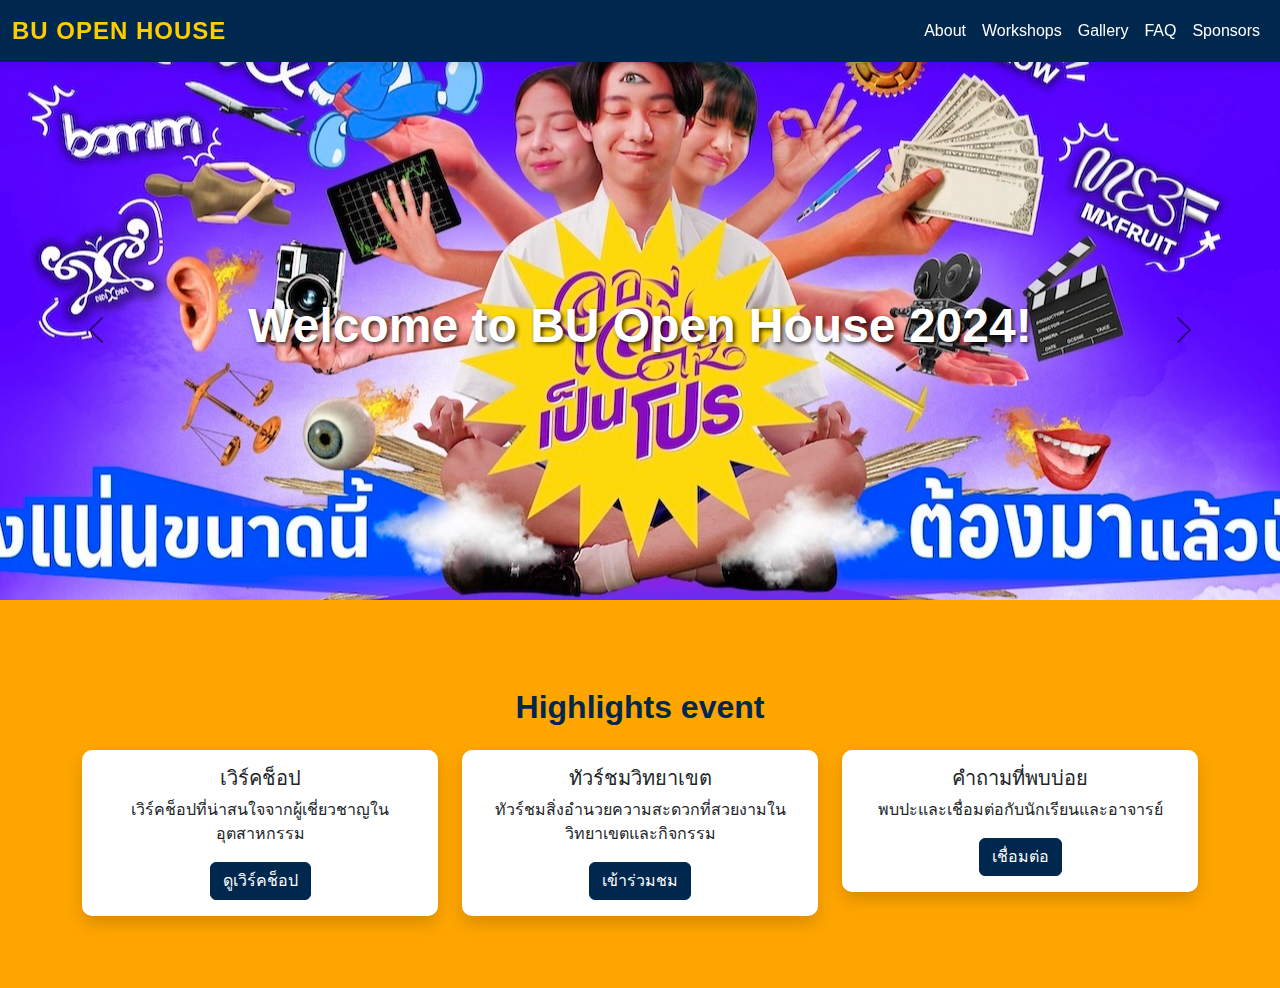
<file: Open House Bu IT/index.html>
<!DOCTYPE html>
<html lang="en">
<head>
    <meta charset="UTF-8">
    <meta name="viewport" content="width=device-width, initial-scale=1.0">
    <title>BU OPEN HOUSE 2024</title>
    <link href="https://cdn.jsdelivr.net/npm/bootstrap@5.3.0/dist/css/bootstrap.min.css" rel="stylesheet">
    <script src="https://cdn.jsdelivr.net/npm/bootstrap@5.3.0/dist/js/bootstrap.bundle.min.js"></script>
    <style>
        body {
            margin: 0;
            font-family: 'Poppins', sans-serif;
            padding-top: 60px; 
            background-color: orange;
        }

        nav.navbar {
            position: fixed;
            width: 100%;
            top: 0;
            z-index: 1000;
            background-color: #00274d; 
            box-shadow: 0 4px 8px rgba(0, 0, 0, 0.1); 
        }

        .navbar-brand {
            color: #ffcc00;
            font-weight: bold;
            font-size: 1.5rem;
            letter-spacing: 1px;
        }

        .nav-link {
            color: white !important;
            font-size: 1rem;
            font-weight: 500;
            transition: color 0.3s ease;
        }

        .nav-link:hover {
            color: #ffcc00 !important; 
        }

        .navbar-toggler-icon {
            filter: invert(100%); 
        }

        
        .hero {
            height: 60vh;
            background-position: center;
            background-size: auto;
            display: flex;
            justify-content: center;
            align-items: center;
            color: white;
            text-shadow: 2px 2px 4px rgba(0, 0, 0, 0.8);
        }

        .hero h1 {
            font-size: 3rem;
            font-weight: 700;
        }

        @media (max-width: 768px) {
            .hero {
                height: 100vh;
            }

            .hero h1 {
                font-size: 2.5rem;
            }
        }

        
        .highlights {
            margin-top: 40px;
        }

        .highlight-card {
            transition: transform 0.3s, box-shadow 0.3s;
            border: none;
            border-radius: 10px;
            overflow: hidden;
        }


        .highlight-card:hover {
            transform: translateY(-10px);
            box-shadow: 0px 4px 15px rgba(0, 0, 0, 0.2);
        }

        .highlight-card .card-body {
            text-align: center;
        }

        .highlight-card .btn-primary {
            background-color: #00274d;
            border-color: #00274d;
        }

        .highlight-card .btn-primary:hover {
            background-color: #ffcc00;
            border-color: #ffcc00;
            color: #00274d;
        }

        .container h2 {
            font-weight: 600;
            margin-bottom: 40px;
            color: #00274d;
        }

       
        #heroCarousel .carousel-control-prev-icon,
        #heroCarousel .carousel-control-next-icon {
            filter: invert(100%);
        }
    </style>
</head>
<body>

    
    <nav class="navbar navbar-expand-lg navbar-dark">
        <div class="container-fluid">
            <a class="navbar-brand" href="index.html">BU OPEN HOUSE</a>
            <button class="navbar-toggler" type="button" data-bs-toggle="collapse" data-bs-target="#navbarNav" aria-controls="navbarNav" aria-expanded="false" aria-label="Toggle navigation">
                <span class="navbar-toggler-icon"></span>
            </button>
            <div class="collapse navbar-collapse" id="navbarNav">
                <ul class="navbar-nav ms-auto">
                    <li class="nav-item">
                        <a class="nav-link" href="About the Open House.html">About</a>
                    </li>
                    <li class="nav-item">
                        <a class="nav-link" href="Workshops and Activities.html">Workshops</a>
                    </li>
                    <li class="nav-item">
                        <a class="nav-link" href="Gallery Page.html">Gallery</a>
                    </li>
                    <li class="nav-item">
                        <a class="nav-link" href="FAQ Page.html">FAQ</a>
                    </li>
                    <li class="nav-item">
                        <a class="nav-link" href="Sponsors and Partners Page.html">Sponsors</a>
                    </li>
                </ul>
            </div>
        </div>
    </nav>
    
    <div id="heroCarousel" class="carousel slide" data-bs-ride="carousel">
        <div class="carousel-inner">
            
            <div class="carousel-item active">
                <div class="hero" style="background-image: url('images/banner_3.jpg');">
                    <h1>Welcome to BU Open House 2024!</h1>
                </div>
            </div>

            
            <div class="carousel-item">
                <div class="hero" style="background-image: url('images/banner_2.jpg');">
                    <h1>Discover Your Future</h1>
                </div>
            </div>

            
            <div class="carousel-item">
                <div class="hero" style="background-image: url('images/banner_1.jpg');">
                    <h1>Experience Campus Life</h1>
                </div>
            </div>
        </div>

        
        <button class="carousel-control-prev" type="button" data-bs-target="#heroCarousel" data-bs-slide="prev">
            <span class="carousel-control-prev-icon" aria-hidden="true"></span>
            <span class="visually-hidden">Previous</span>
        </button>
        <button class="carousel-control-next" type="button" data-bs-target="#heroCarousel" data-bs-slide="next">
            <span class="carousel-control-next-icon" aria-hidden="true"></span>
            <span class="visually-hidden">Next</span>
        </button>
    </div>

        
    <div class="container highlights py-5">
        <h2 class="text-center mb-4">Highlights event</h2>
        <div class="row">
            <div class="col-md-4 mb-4">
                <div class="card highlight-card shadow">
                    <div class="card-body text-center">
                        <h5 class="card-title">เวิร์คช็อป</h5>
                        <p class="card-text">เวิร์คช็อปที่น่าสนใจจากผู้เชี่ยวชาญในอุตสาหกรรม</p>
                        <a href="Workshops and Activities.html" class="btn btn-primary">ดูเวิร์คช็อป</a>
                    </div>
                </div>
            </div>
            <div class="col-md-4 mb-4">
                <div class="card highlight-card shadow">
                    <div class="card-body text-center">
                        <h5 class="card-title">ทัวร์ชมวิทยาเขต</h5>
                        <p class="card-text">ทัวร์ชมสิ่งอำนวยความสะดวกที่สวยงามในวิทยาเขตและกิจกรรม</p>
                        <a href="Gallery Page.html" class="btn btn-primary">เข้าร่วมชม</a>
                    </div>
                </div>
            </div>
            <div class="col-md-4 mb-4">
                <div class="card highlight-card shadow">
                    <div class="card-body text-center">
                        <h5 class="card-title">คำถามที่พบบ่อย</h5>
                        <p class="card-text">พบปะและเชื่อมต่อกับนักเรียนและอาจารย์</p>
                        <a href="FAQ Page.html" class="btn btn-primary">เชื่อมต่อ</a>
                    </div>
                </div>
            </div>
        </div>
    </div>


</body>
</html>
</file>
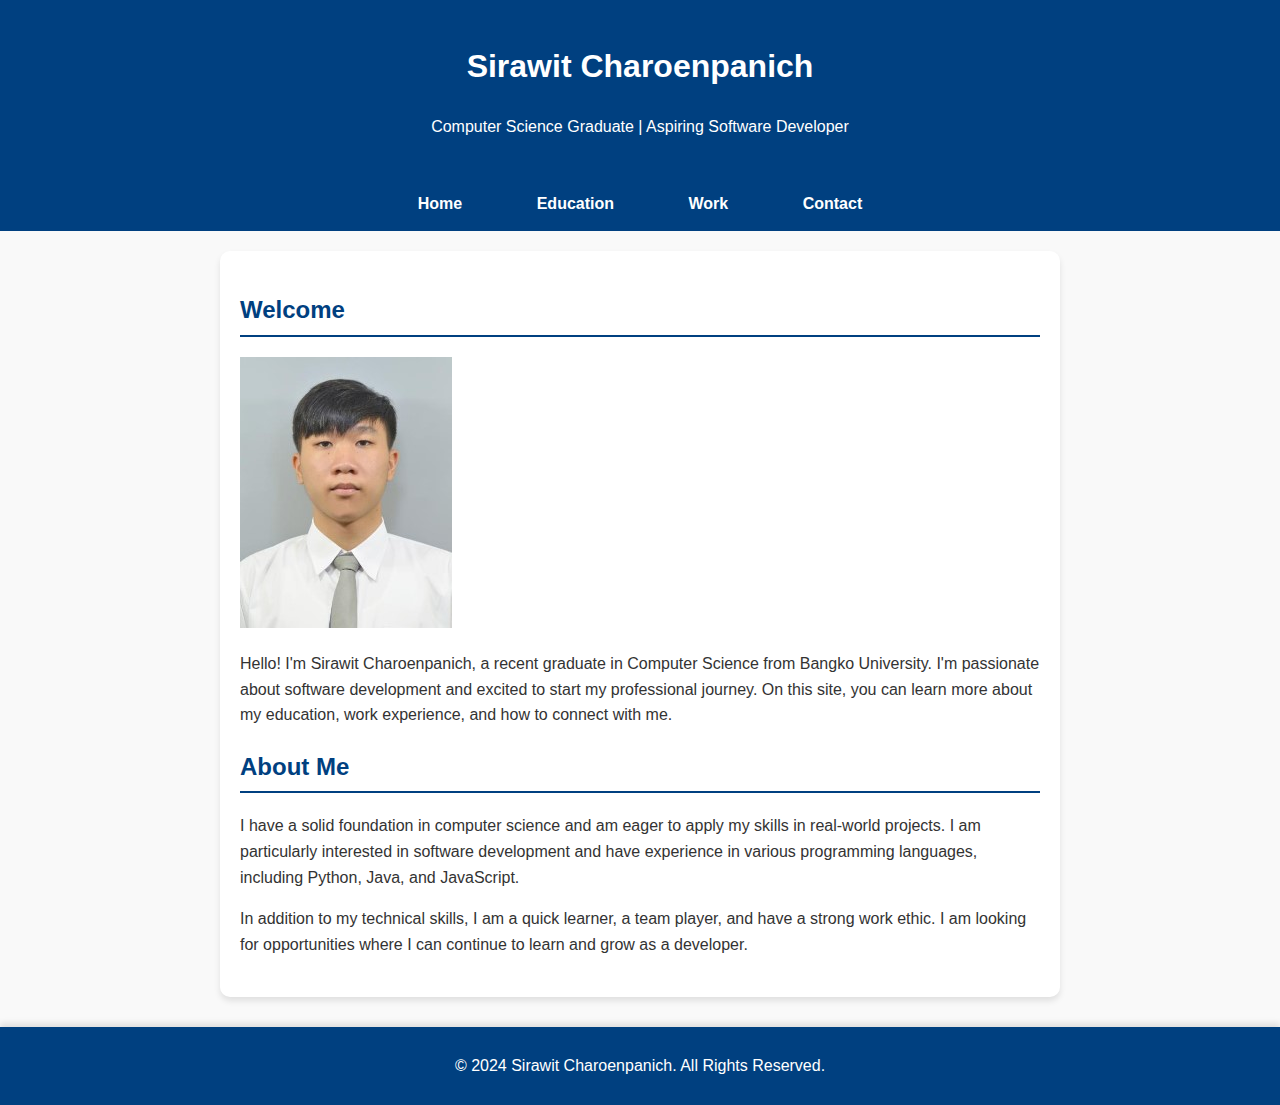
<file: Resume/index.html>
<!DOCTYPE html>
<html lang="en">
<head>
    <meta charset="UTF-8">
    <meta name="viewport" content="width=device-width, initial-scale=1.0">
    <title>Sirawit Charoenpanich - Resume</title>
    <link rel="stylesheet" href="styles.css">
</head>
<body>

    <header>
        <h1>Sirawit Charoenpanich</h1>
        <p>Computer Science Graduate | Aspiring Software Developer</p>
    </header>

    <nav>
        <ul>
            <li><a href="index.html">Home</a></li>
            <li><a href="education.html">Education</a></li>
            <li><a href="work.html">Work</a></li>
            <li><a href="contact.html">Contact</a></li>
        </ul>
    </nav>

    <main>
        <section id="introduction">
            <h2>Welcome</h2>
            <img src="images/profile.jpg" alt="Profile Picture of Sirawit Charoenpanich" class="profile-img">
            <p>Hello! I'm Sirawit Charoenpanich, a recent graduate in Computer Science from Bangko University. I'm passionate about software development and excited to start my professional journey. On this site, you can learn more about my education, work experience, and how to connect with me.</p>
        </section>

        <section id="about">
            <h2>About Me</h2>
            <p>I have a solid foundation in computer science and am eager to apply my skills in real-world projects. I am particularly interested in software development and have experience in various programming languages, including Python, Java, and JavaScript.</p>
            <p>In addition to my technical skills, I am a quick learner, a team player, and have a strong work ethic. I am looking for opportunities where I can continue to learn and grow as a developer.</p>
        </section>
    </main>

    <footer>
        <p>&copy; 2024 Sirawit Charoenpanich. All Rights Reserved.</p>
    </footer>

</body>
</html>
</file>
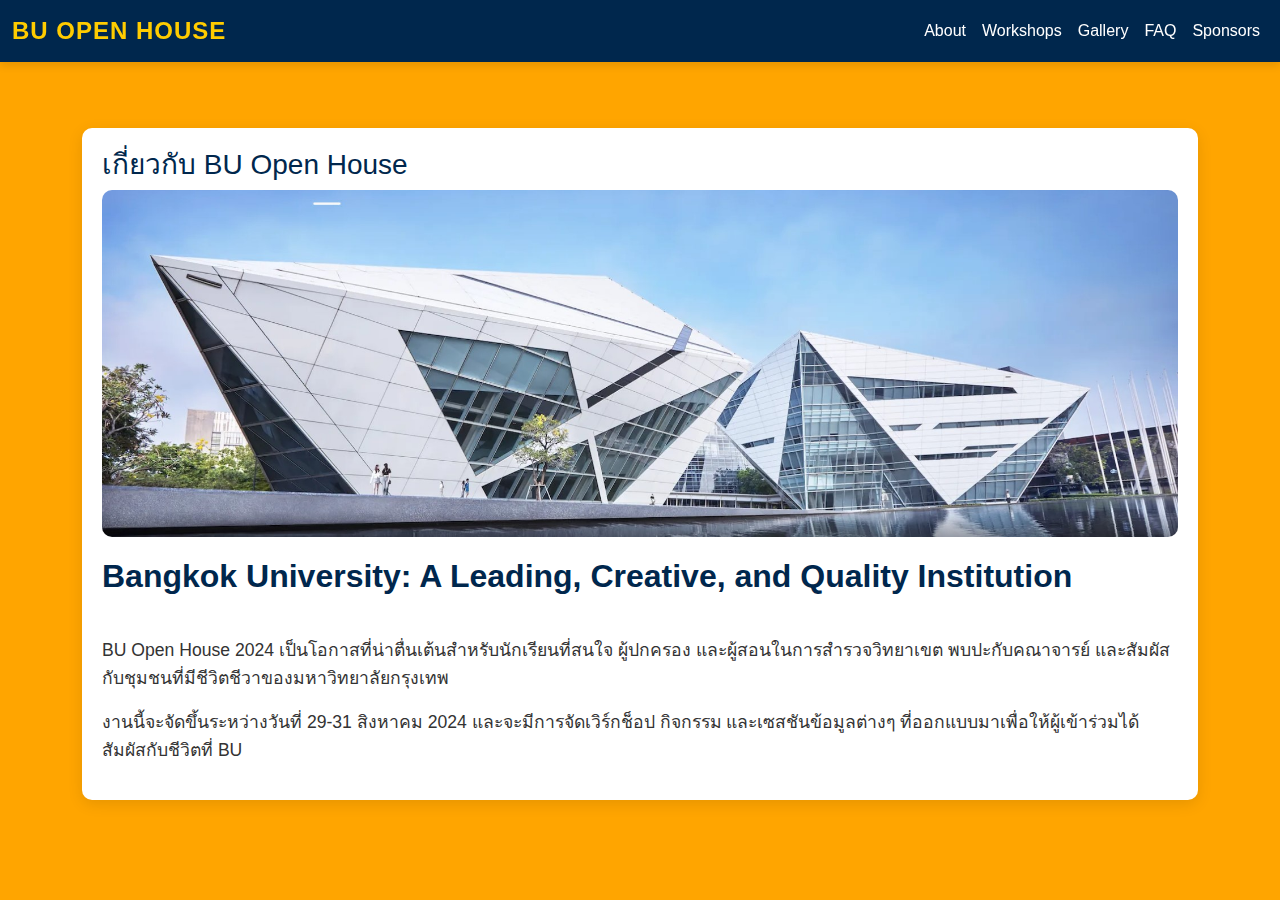
<file: Open House Bu IT/About the Open House.html>
<!DOCTYPE html>
<html lang="en">
<head>
    <meta charset="UTF-8">
    <meta name="viewport" content="width=device-width, initial-scale=1.0">
    <title>About the Open House - BU OPEN HOUSE 2024</title>
    <link href="https://cdn.jsdelivr.net/npm/bootstrap@5.3.0/dist/css/bootstrap.min.css" rel="stylesheet">
    <script src="https://cdn.jsdelivr.net/npm/bootstrap@5.3.0/dist/js/bootstrap.bundle.min.js"></script>
    <style>
        body {
            margin: 0;
            font-family: 'Poppins', sans-serif;
            padding-top: 60px; 
            background-color: orange;
        }

        nav.navbar {
            position: fixed;
            width: 100%;
            top: 0;
            z-index: 1000;
            background-color: #00274d; 
            box-shadow: 0 4px 8px rgba(0, 0, 0, 0.1); 
        }

        .navbar-brand {
            color: #ffcc00;
            font-weight: bold;
            font-size: 1.5rem;
            letter-spacing: 1px;
        }

        .nav-link {
            color: white !important;
            font-size: 1rem;
            font-weight: 500;
            transition: color 0.3s ease;
        }

        .nav-link:hover {
            color: #ffcc00 !important; 
        }

        .highlight-card {
            border: none;
            border-radius: 10px;
            overflow: hidden;
            background-color: #ffffff; 
            box-shadow: 0 4px 15px rgba(0, 0, 0, 0.1); 
            padding: 20px; 
            margin-top: 20px; 
        }

        .container h2 {
            font-weight: 600;
            margin-bottom: 40px;
            color: #00274d;
        }


        .highlight-card img {
            width: 100%;
            height: auto; 
            border-radius: 10px; 
            margin-bottom: 20px; 
        }


        .highlight-card h1 {
            font-size: 1.75rem; 
            color: #00274d;
        }

        .highlight-card p {
            font-size: 1.1rem; 
            line-height: 1.6; 
            color: #333; 
        }
    </style>
</head>
<body>
    <nav class="navbar navbar-expand-lg navbar-dark">
        <div class="container-fluid">
            <a class="navbar-brand" href="index.html">BU OPEN HOUSE</a>
            <button class="navbar-toggler" type="button" data-bs-toggle="collapse" data-bs-target="#navbarNav" aria-controls="navbarNav" aria-expanded="false" aria-label="Toggle navigation">
                <span class="navbar-toggler-icon"></span>
            </button>
            <div class="collapse navbar-collapse" id="navbarNav">
                <ul class="navbar-nav ms-auto">
                    <li class="nav-item">
                        <a class="nav-link" href="About the Open House.html">About</a>
                    </li>
                    <li class="nav-item">
                        <a class="nav-link" href="Workshops and Activities.html">Workshops</a>
                    </li>
                    <li class="nav-item">
                        <a class="nav-link" href="Gallery Page.html">Gallery</a>
                    </li>
                    <li class="nav-item">
                        <a class="nav-link" href="FAQ Page.html">FAQ</a>
                    </li>
                    <li class="nav-item">
                        <a class="nav-link" href="Sponsors and Partners Page.html">Sponsors</a>
                    </li>
                </ul>
            </div>
        </div>
    </nav>

    <div class="container py-5">
        <div class="highlight-card">
            <h1>เกี่ยวกับ BU Open House</h1>
            <img src="images/banner_1.jpg" alt="BU Open House Image"> 
            <h2>Bangkok University: A Leading, Creative, and Quality Institution</h2>
            <p>BU Open House 2024 เป็นโอกาสที่น่าตื่นเต้นสำหรับนักเรียนที่สนใจ ผู้ปกครอง และผู้สอนในการสำรวจวิทยาเขต พบปะกับคณาจารย์ และสัมผัสกับชุมชนที่มีชีวิตชีวาของมหาวิทยาลัยกรุงเทพ</p>
            <p>งานนี้จะจัดขึ้นระหว่างวันที่ 29-31 สิงหาคม 2024 และจะมีการจัดเวิร์กช็อป กิจกรรม และเซสชันข้อมูลต่างๆ ที่ออกแบบมาเพื่อให้ผู้เข้าร่วมได้สัมผัสกับชีวิตที่ BU</p>
        </div>
    </div>
</body>
</html>
</file>
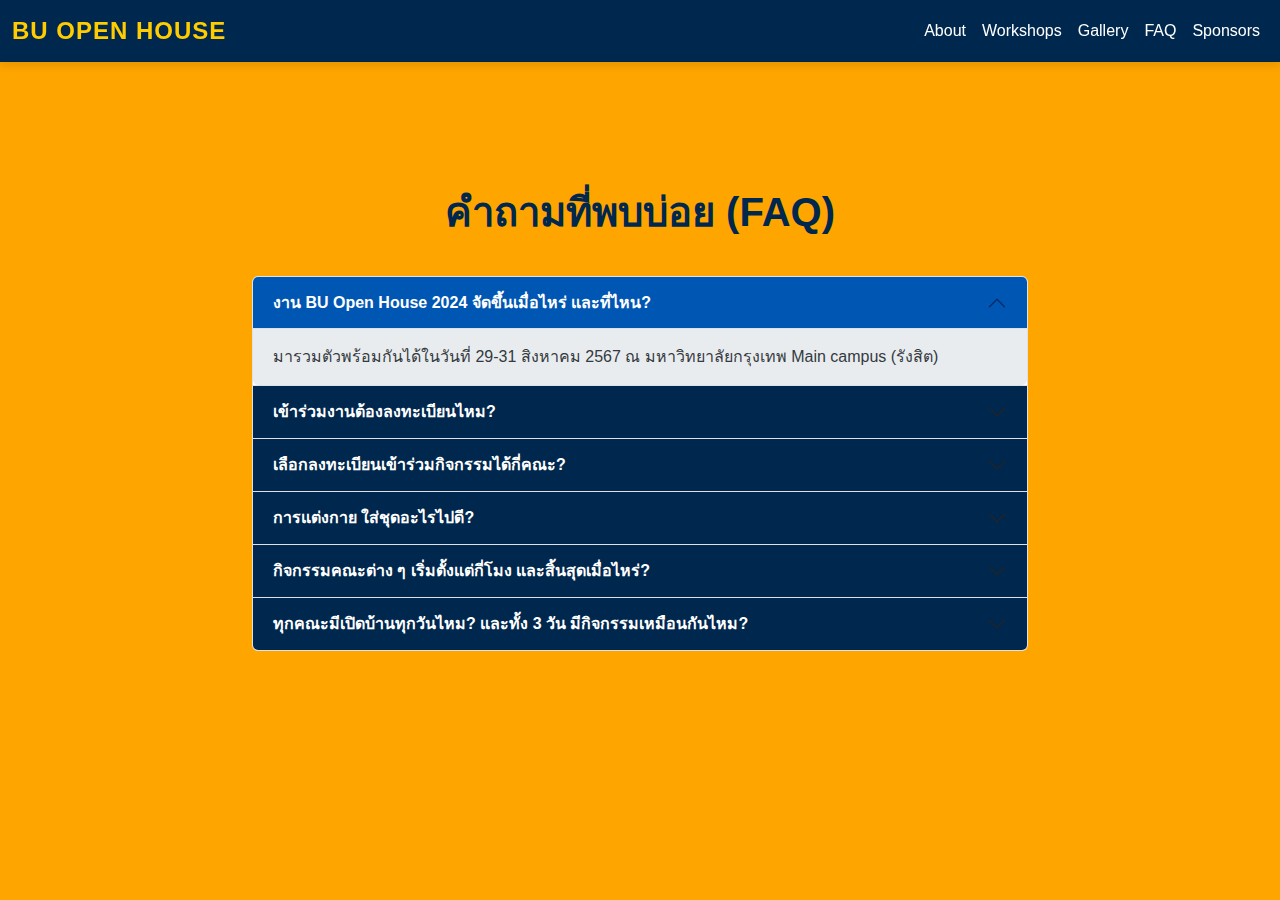
<file: Open House Bu IT/FAQ Page.html>
<!DOCTYPE html>
<html lang="en">
<head>
    <meta charset="UTF-8">
    <meta name="viewport" content="width=device-width, initial-scale=1.0">
    <title>FAQ - BU OPEN HOUSE 2024</title>
    <link href="https://cdn.jsdelivr.net/npm/bootstrap@5.3.0/dist/css/bootstrap.min.css" rel="stylesheet">
    <script src="https://cdn.jsdelivr.net/npm/bootstrap@5.3.0/dist/js/bootstrap.bundle.min.js"></script>
    <style>
        body {
            margin: 0;
            font-family: 'Poppins', sans-serif;
            padding-top: 60px; 
            background-color: orange; 
        }

 
        nav.navbar {
            position: fixed;
            width: 100%;
            top: 0;
            z-index: 1000;
            background-color: #00274d; 
            box-shadow: 0 4px 8px rgba(0, 0, 0, 0.1); 
        }

        .navbar-brand {
            color: #ffcc00;
            font-weight: bold;
            font-size: 1.5rem;
            letter-spacing: 1px;
        }

        .nav-link {
            color: white !important;
            font-size: 1rem;
            font-weight: 500;
            transition: color 0.3s ease;
        }

        .nav-link:hover {
            color: #ffcc00 !important; 
        }

        .navbar-toggler-icon {
            filter: invert(100%); 
        }

        .container {
            max-width: 800px;
            margin-top: 80px; 
        }

        .accordion-button {
            background-color: #00274d; 
            color: white;
            font-weight: bold;
        }

        .accordion-button:not(.collapsed) {
            background-color: #0056b3; 
            color: white;
        }

        .accordion-body {
            background-color: #e9ecef; 
            color: #343a40;
            border-radius: 0 0 5px 5px; 
        }

        h1 {
            margin-bottom: 40px;
            color: #00274d;
            text-align: center; 
            font-weight: 700;
        }
    </style>
</head>
<body>

    <nav class="navbar navbar-expand-lg navbar-dark">
        <div class="container-fluid">
            <a class="navbar-brand" href="index.html">BU OPEN HOUSE</a>
            <button class="navbar-toggler" type="button" data-bs-toggle="collapse" data-bs-target="#navbarNav" aria-controls="navbarNav" aria-expanded="false" aria-label="Toggle navigation">
                <span class="navbar-toggler-icon"></span>
            </button>
            <div class="collapse navbar-collapse" id="navbarNav">
                <ul class="navbar-nav ms-auto">
                    <li class="nav-item">
                        <a class="nav-link" href="About the Open House.html">About</a>
                    </li>
                    <li class="nav-item">
                        <a class="nav-link" href="Workshops and Activities.html">Workshops</a>
                    </li>
                    <li class="nav-item">
                        <a class="nav-link" href="Gallery Page.html">Gallery</a>
                    </li>
                    <li class="nav-item">
                        <a class="nav-link" href="FAQ Page.html">FAQ</a>
                    </li>
                    <li class="nav-item">
                        <a class="nav-link" href="Sponsors and Partners Page.html">Sponsors</a>
                    </li>
                </ul>
            </div>
        </div>
    </nav>

    <div class="container py-5">
        <h1>คำถามที่พบบ่อย (FAQ)</h1>
        <div class="accordion" id="faqAccordion">
            <div class="accordion-item">
                <h2 class="accordion-header" id="faqHeading1">
                    <button class="accordion-button" type="button" data-bs-toggle="collapse" data-bs-target="#faq1" aria-expanded="true" aria-controls="faq1">
                        งาน BU Open House 2024 จัดขึ้นเมื่อไหร่ และที่ไหน?
                    </button>
                </h2>
                <div id="faq1" class="accordion-collapse collapse show" aria-labelledby="faqHeading1">
                    <div class="accordion-body">
                        มารวมตัวพร้อมกันได้ในวันที่ 29-31 สิงหาคม 2567 ณ มหาวิทยาลัยกรุงเทพ Main campus (รังสิต)
                    </div>
                </div>
            </div>
    
            <div class="accordion-item">
                <h2 class="accordion-header" id="faqHeading2">
                    <button class="accordion-button collapsed" type="button" data-bs-toggle="collapse" data-bs-target="#faq2" aria-expanded="false" aria-controls="faq2">
                        เข้าร่วมงานต้องลงทะเบียนไหม?
                    </button>
                </h2>
                <div id="faq2" class="accordion-collapse collapse" aria-labelledby="faqHeading2">
                    <div class="accordion-body">
                        สามารถลงทะเบียนเพื่อร่วมงาน BU OPEN HOUSE ล่วงหน้าได้ที่ <a href="https://openhouse.bu.ac.th/register">openhouse.bu.ac.th/register</a> หรือลงทะเบียนหน้างานได้ที่ PRO-CENTER บริเวณใต้ตึก A3
                    </div>
                </div>
            </div>
    
            <div class="accordion-item">
                <h2 class="accordion-header" id="faqHeading3">
                    <button class="accordion-button collapsed" type="button" data-bs-toggle="collapse" data-bs-target="#faq3" aria-expanded="false" aria-controls="faq3">
                        เลือกลงทะเบียนเข้าร่วมกิจกรรมได้กี่คณะ?
                    </button>
                </h2>
                <div id="faq3" class="accordion-collapse collapse" aria-labelledby="faqHeading3">
                    <div class="accordion-body">
                        ลงทะเบียนครั้งเดียวสำหรับเข้าร่วมงาน BU OPEN HOUSE แล้วสามารถดูตารางกิจกรรมของคณะในคลัสเตอร์ต่าง ๆ ได้ที่หน้าเว็บไซต์ หากสนใจกิจกรรมไหนสามารถไปสแกน QR Code เข้าร่วมที่หน้ากิจกรรมของแต่ละคณะ/สาขาได้เลย
                    </div>
                </div>
            </div>
    
            <div class="accordion-item">
                <h2 class="accordion-header" id="faqHeading4">
                    <button class="accordion-button collapsed" type="button" data-bs-toggle="collapse" data-bs-target="#faq4" aria-expanded="false" aria-controls="faq4">
                        การแต่งกาย ใส่ชุดอะไรไปดี?
                    </button>
                </h2>
                <div id="faq4" class="accordion-collapse collapse" aria-labelledby="faqHeading4">
                    <div class="accordion-body">
                        มหาวิทยาลัยกรุงเทพเราเปิดรับความหลากหลาย ทุกคนสามารถแต่งกายได้ทั้งเครื่องแบบสถาบัน หรือชุดฟรีสไตล์ของตัวเอง แต่ยังสุภาพเหมาะสมกับสถานศึกษาได้เลย
                    </div>
                </div>
            </div>
    
            <div class="accordion-item">
                <h2 class="accordion-header" id="faqHeading5">
                    <button class="accordion-button collapsed" type="button" data-bs-toggle="collapse" data-bs-target="#faq5" aria-expanded="false" aria-controls="faq5">
                        กิจกรรมคณะต่าง ๆ เริ่มตั้งแต่กี่โมง และสิ้นสุดเมื่อไหร่?
                    </button>
                </h2>
                <div id="faq5" class="accordion-collapse collapse" aria-labelledby="faqHeading5">
                    <div class="accordion-body">
                        กิจกรรมทุกคณะจะเริ่มตั้งแต่เวลา 9.00-16.30 น. และมีต่อกับกิจกรรมสุดพิเศษช่วงเย็นสำหรับคอนเสิร์ตและโชว์วงดนตรีที่เวทีกลางบริเวณโถงอาคาร C6 หอสมุดสุรัตน์ โอสถานุเคราะห์ ตั้งแต่เวลา 17.00-20.00 น.
                    </div>
                </div>
            </div>
    
         
            <div class="accordion-item">
                <h2 class="accordion-header" id="faqHeading6">
                    <button class="accordion-button collapsed" type="button" data-bs-toggle="collapse" data-bs-target="#faq6" aria-expanded="false" aria-controls="faq6">
                        ทุกคณะมีเปิดบ้านทุกวันไหม? และทั้ง 3 วัน มีกิจกรรมเหมือนกันไหม?
                    </button>
                </h2>
                <div id="faq6" class="accordion-collapse collapse" aria-labelledby="faqHeading6">
                    <div class="accordion-body">
                        ทุกคณะจะมีกิจกรรมเปิดบ้านให้เข้าร่วมทั้ง 3 วัน สามารถเช็กตารางกิจกรรมได้ที่หน้าแรกตามแต่ละคลัสเตอร์ ซึ่งบางคณะจะมีกิจกรรมไฮไลต์แต่ละวันไม่เหมือนกัน อย่าลืมวางแผนเพื่อไม่ให้พลาดกิจกรรมที่ชอบนะคะ
                    </div>
                </div>
            </div>
        </div>
    </div>
</body>
</html>
</file>
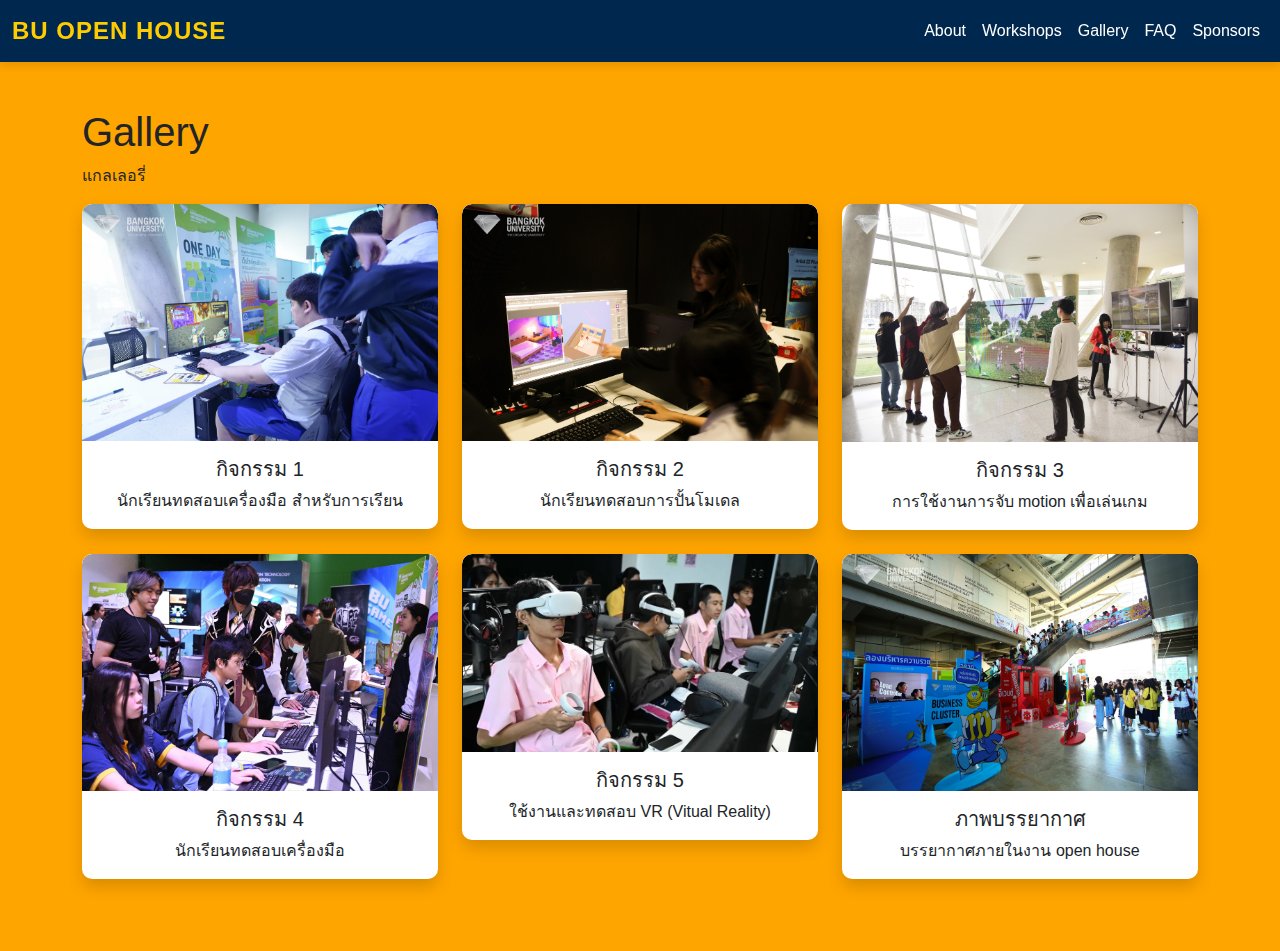
<file: Open House Bu IT/Gallery Page.html>
<!DOCTYPE html>
<html lang="en">
<head>
    <meta charset="UTF-8">
    <meta name="viewport" content="width=device-width, initial-scale=1.0">
    <title>Gallery - BU OPEN HOUSE 2024</title>
    <link href="https://cdn.jsdelivr.net/npm/bootstrap@5.3.0/dist/css/bootstrap.min.css" rel="stylesheet">
    <script src="https://cdn.jsdelivr.net/npm/bootstrap@5.3.0/dist/js/bootstrap.bundle.min.js"></script>
</head>
<style>
    body {
        margin: 0;
        font-family: 'Poppins', sans-serif;
        padding-top: 60px; 
        background-color: orange;
    }


    nav.navbar {
        position: fixed;
        width: 100%;
        top: 0;
        z-index: 1000;
        background-color: #00274d;
        box-shadow: 0 4px 8px rgba(0, 0, 0, 0.1); 
    }

    .navbar-brand {
        color: #ffcc00;
        font-weight: bold;
        font-size: 1.5rem;
        letter-spacing: 1px;
    }

    .nav-link {
        color: white !important;
        font-size: 1rem;
        font-weight: 500;
        transition: color 0.3s ease;
    }

    .nav-link:hover {
        color: #ffcc00 !important; 
    }

    .navbar-toggler-icon {
        filter: invert(100%); 
    }


    .highlights {
        margin-top: 40px;
    }

    .highlight-card {
        transition: transform 0.3s, box-shadow 0.3s;
        border: none;
        border-radius: 10px;
        overflow: hidden;
    }

    .highlight-card img {
        border-top-left-radius: 10px;
        border-top-right-radius: 10px;
    }

    .highlight-card:hover {
        transform: translateY(-10px);
        box-shadow: 0px 4px 15px rgba(0, 0, 0, 0.2);
    }

    .highlight-card .card-body {
        text-align: center;
    }

    .highlight-card .btn-primary {
        background-color: #00274d;
        border-color: #00274d;
    }

    .highlight-card .btn-primary:hover {
        background-color: #ffcc00;
        border-color: #ffcc00;
        color: #00274d;
    }

    .container h2 {
        font-weight: 600;
        margin-bottom: 40px;
        color: #00274d;
    }

   

</style>
<body>
    
    <nav class="navbar navbar-expand-lg navbar-dark">
        <div class="container-fluid">
            <a class="navbar-brand" href="index.html">BU OPEN HOUSE</a>
            <button class="navbar-toggler" type="button" data-bs-toggle="collapse" data-bs-target="#navbarNav" aria-controls="navbarNav" aria-expanded="false" aria-label="Toggle navigation">
                <span class="navbar-toggler-icon"></span>
            </button>
            <div class="collapse navbar-collapse" id="navbarNav">
                <ul class="navbar-nav ms-auto">
                    <li class="nav-item">
                        <a class="nav-link" href="About the Open House.html">About</a>
                    </li>
                    <li class="nav-item">
                        <a class="nav-link" href="Workshops and Activities.html">Workshops</a>
                    </li>
                    <li class="nav-item">
                        <a class="nav-link" href="Gallery Page.html">Gallery</a>
                    </li>
                    <li class="nav-item">
                        <a class="nav-link" href="FAQ Page.html">FAQ</a>
                    </li>
                    <li class="nav-item">
                        <a class="nav-link" href="Sponsors and Partners Page.html">Sponsors</a>
                    </li>
                </ul>
            </div>
        </div>
    </nav>
    

    <div class="container py-5">
        <h1>Gallery</h1>
        <p>แกลเลอรี่</p>
        <div class="row">
            <div class="col-md-4 mb-4">
                <div class="card highlight-card shadow">
                    <img src="images/gallery1.jpg" class="card-img-top img-fluid" alt="Gallery Image 1">
                    <div class="card-body">
                        <h5 class="card-title">กิจกรรม 1</h5>
                        <p class="card-text">นักเรียนทดสอบเครื่องมือ สำหรับการเรียน</p>
                    </div>
                </div>
            </div>
            <div class="col-md-4 mb-4">
                <div class="card highlight-card shadow">
                    <img src="images/gallery2.jpg" class="card-img-top img-fluid" alt="Gallery Image 2">
                    <div class="card-body">
                        <h5 class="card-title">กิจกรรม 2</h5>
                        <p class="card-text">นักเรียนทดสอบการปั้นโมเดล</p>
                    </div>
                </div>
            </div>
            <div class="col-md-4 mb-4">
                <div class="card highlight-card shadow">
                    <img src="images/gallery3.jpg" class="card-img-top img-fluid" alt="Gallery Image 3">
                    <div class="card-body">
                        <h5 class="card-title">กิจกรรม 3</h5>
                        <p class="card-text">การใช้งานการจับ motion เพื่อเล่นเกม</p>
                    </div>
                </div>
            </div>
            <div class="col-md-4 mb-4">
                <div class="card highlight-card shadow">
                    <img src="images/gallery4.jpg" class="card-img-top img-fluid" alt="Gallery Image 3">
                    <div class="card-body">
                        <h5 class="card-title">กิจกรรม 4</h5>
                        <p class="card-text">นักเรียนทดสอบเครื่องมือ</p>
                    </div>
                </div>
            </div>
            <div class="col-md-4 mb-4">
                <div class="card highlight-card shadow">
                    <img src="images/gallery5.jpg" class="card-img-top img-fluid" alt="Gallery Image 3">
                    <div class="card-body">
                        <h5 class="card-title">กิจกรรม 5</h5>
                        <p class="card-text">ใช้งานและทดสอบ VR (Vitual Reality)</p>
                    </div>
                </div>
            </div>
            <div class="col-md-4 mb-4">
                <div class="card highlight-card shadow">
                    <img src="images/gallery6.jpg" class="card-img-top img-fluid" alt="Gallery Image 3">
                    <div class="card-body">
                        <h5 class="card-title">ภาพบรรยากาศ</h5>
                        <p class="card-text">บรรยากาศภายในงาน open house</p>
                    </div>
                </div>
            </div>
        </div>
    </div>
</body>
</html>
</file>
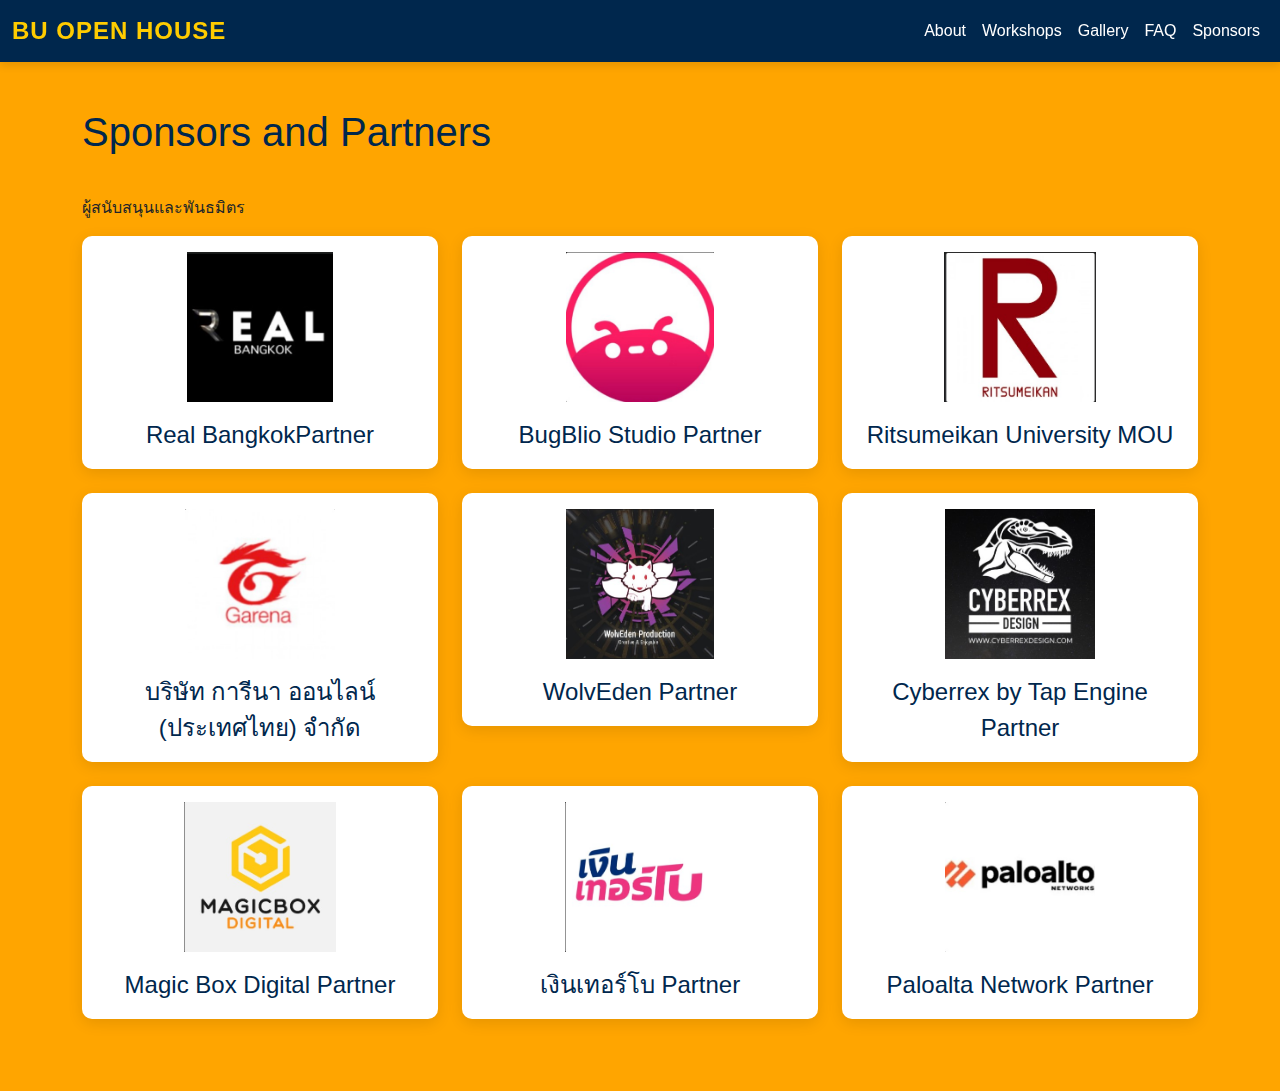
<file: Open House Bu IT/Sponsors and Partners Page.html>
<!DOCTYPE html>
<html lang="en">
<head>
    <meta charset="UTF-8">
    <meta name="viewport" content="width=device-width, initial-scale=1.0">
    <title>Sponsors and Partners - BU OPEN HOUSE 2024</title>
    <link href="https://cdn.jsdelivr.net/npm/bootstrap@5.3.0/dist/css/bootstrap.min.css" rel="stylesheet">
    <script src="https://cdn.jsdelivr.net/npm/bootstrap@5.3.0/dist/js/bootstrap.bundle.min.js"></script>
</head>
<style>
    body {
        margin: 0;
        font-family: 'Poppins', sans-serif;
        padding-top: 60px; 
        background-color: orange;
    }


    nav.navbar {
        position: fixed;
        width: 100%;
        top: 0;
        z-index: 1000;
        background-color: #00274d; 
        box-shadow: 0 4px 8px rgba(0, 0, 0, 0.1); 
    }

    .navbar-brand {
        color: #ffcc00;
        font-weight: bold;
        font-size: 1.5rem;
        letter-spacing: 1px;
    }

    .nav-link {
        color: white !important;
        font-size: 1rem;
        font-weight: 500;
        transition: color 0.3s ease;
    }

    .nav-link:hover {
        color: #ffcc00 !important; 
    }

    .navbar-toggler-icon {
        filter: invert(100%); 
    }

   
    .container h1 {
        margin-bottom: 40px;
        color: #00274d;
    }

    .highlight-card {
        border: none;
        border-radius: 10px;
        overflow: hidden;
        transition: transform 0.3s, box-shadow 0.3s;
        box-shadow: 0 4px 15px rgba(0, 0, 0, 0.1);
    }

    .highlight-card:hover {
        transform: translateY(-10px);
        box-shadow: 0px 4px 15px rgba(0, 0, 0, 0.2);
    }

    .company-name {
        font-size: 1.5rem; 
        color: #00274d; 
        margin-top: 15px; 
    }
</style>
<body>

    <nav class="navbar navbar-expand-lg navbar-dark">
        <div class="container-fluid">
            <a class="navbar-brand" href="index.html">BU OPEN HOUSE</a>
            <button class="navbar-toggler" type="button" data-bs-toggle="collapse" data-bs-target="#navbarNav" aria-controls="navbarNav" aria-expanded="false" aria-label="Toggle navigation">
                <span class="navbar-toggler-icon"></span>
            </button>
            <div class="collapse navbar-collapse" id="navbarNav">
                <ul class="navbar-nav ms-auto">
                    <li class="nav-item">
                        <a class="nav-link" href="About the Open House.html">About</a>
                    </li>
                    <li class="nav-item">
                        <a class="nav-link" href="Workshops and Activities.html">Workshops</a>
                    </li>
                    <li class="nav-item">
                        <a class="nav-link" href="Gallery Page.html">Gallery</a>
                    </li>
                    <li class="nav-item">
                        <a class="nav-link" href="FAQ Page.html">FAQ</a>
                    </li>
                    <li class="nav-item">
                        <a class="nav-link" href="Sponsors and Partners Page.html">Sponsors</a>
                    </li>
                </ul>
            </div>
        </div>
    </nav>

 
    <div class="container py-5">
        <h1>Sponsors and Partners</h1>
        <p>ผู้สนับสนุนและพันธมิตร</p>
        <div class="row">
            <div class="col-md-4 mb-4">
                <div class="card highlight-card">
                    <div class="card-body text-center">
                        <img src="images\logo1.jpg" alt="Real Bangkok Partner" class="card-img-top" style="max-height: 150px; object-fit: contain;">
                        <div class="company-name">Real BangkokPartner</div>
                    </div>
                </div>
            </div>
            <div class="col-md-4 mb-4">
                <div class="card highlight-card">
                    <div class="card-body text-center">
                        <img src="images\logo2.jpg" alt="BugBlio Studio Partner" class="card-img-top" style="max-height: 150px; object-fit: contain;">
                        <div class="company-name">BugBlio Studio Partner</div>
                    </div>
                </div>
            </div>
            <div class="col-md-4 mb-4">
                <div class="card highlight-card">
                    <div class="card-body text-center">
                        <img src="images\logo3.jpg" alt="Ritsumeikan University MOU" class="card-img-top" style="max-height: 150px; object-fit: contain;">
                        <div class="company-name">Ritsumeikan University MOU</div>
                    </div>
                </div>
            </div>
            <div class="col-md-4 mb-4">
                <div class="card highlight-card">
                    <div class="card-body text-center">
                        <img src="images\logo4.jpg" alt="บริษัท การีนา ออนไลน์ (ประเทศไทย) จำกัด" class="card-img-top" style="max-height: 150px; object-fit: contain;">
                        <div class="company-name">บริษัท การีนา ออนไลน์ (ประเทศไทย) จำกัด</div>
                    </div>
                </div>
            </div>
            <div class="col-md-4 mb-4">
                <div class="card highlight-card">
                    <div class="card-body text-center">
                        <img src="images\logo5.jpg" alt="WolvEden Partner" class="card-img-top" style="max-height: 150px; object-fit: contain;">
                        <div class="company-name">WolvEden Partner</div>
                    </div>
                </div>
            </div>
            <div class="col-md-4 mb-4">
                <div class="card highlight-card">
                    <div class="card-body text-center">
                        <img src="images\logo6.jpg" alt="Cyberrex by Tap Engine Partner" class="card-img-top" style="max-height: 150px; object-fit: contain;">
                        <div class="company-name">Cyberrex by Tap Engine Partner</div>
                    </div>
                </div>
            </div>

            <div class="col-md-4 mb-4">
                <div class="card highlight-card">
                    <div class="card-body text-center">
                        <img src="images\logo7.jpg" alt="Magic Box Digital Partner" class="card-img-top" style="max-height: 150px; object-fit: contain;">
                        <div class="company-name">Magic Box Digital Partner</div>
                    </div>
                </div>
            </div>
            <div class="col-md-4 mb-4">
                <div class="card highlight-card">
                    <div class="card-body text-center">
                        <img src="images\logo8.jpg" alt="เงินเทอร์โบ Partner" class="card-img-top" style="max-height: 150px; object-fit: contain;">
                        <div class="company-name">เงินเทอร์โบ Partner</div>
                    </div>
                </div>
            </div>
            <div class="col-md-4 mb-4">
                <div class="card highlight-card">
                    <div class="card-body text-center">
                        <img src="images\logo9.jpg" alt="Paloalta Network Partner" class="card-img-top" style="max-height: 150px; object-fit: contain;">
                        <div class="company-name">Paloalta Network Partner</div>
                    </div>
                </div>
            </div>
        </div>
    </div>
</body>
</html>
</file>
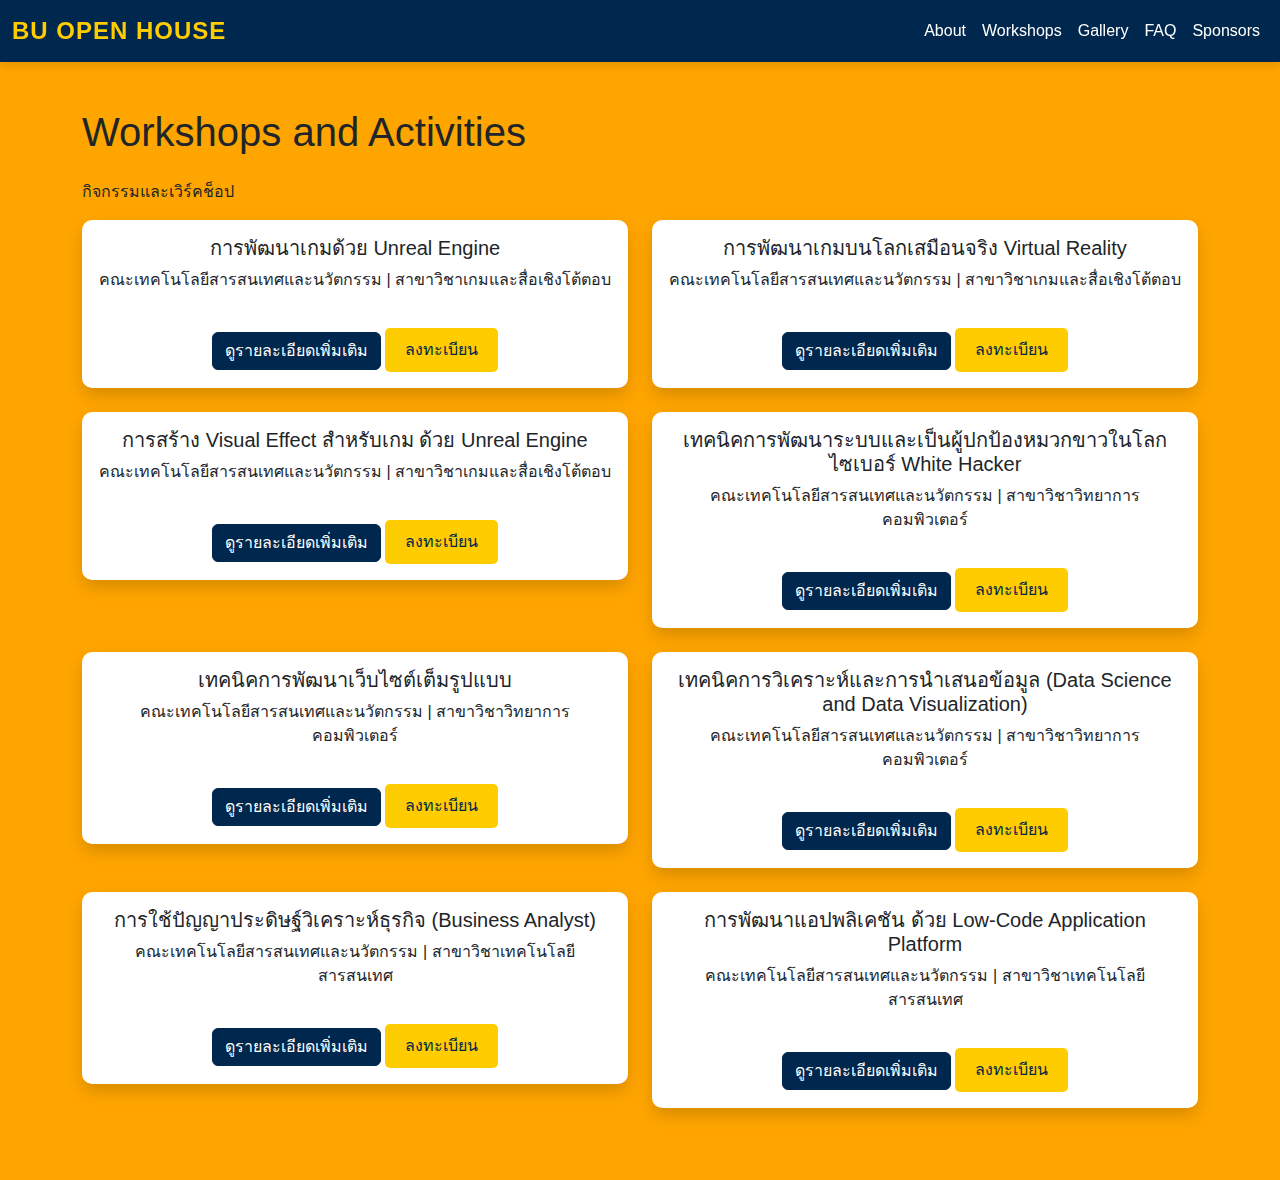
<file: Open House Bu IT/Workshops and Activities.html>
<!DOCTYPE html>
<html lang="th">
<head>
    <meta charset="UTF-8">
    <meta name="viewport" content="width=device-width, initial-scale=1.0">
    <title>Workshops and Activities - BU OPEN HOUSE 2024</title>
    <link href="https://cdn.jsdelivr.net/npm/bootstrap@5.3.0/dist/css/bootstrap.min.css" rel="stylesheet">
    <script src="https://cdn.jsdelivr.net/npm/bootstrap@5.3.0/dist/js/bootstrap.bundle.min.js"></script>
    <style>
        body {
            margin: 0;
            font-family: 'Poppins', sans-serif;
            padding-top: 60px; 
            background-color: orange;
        }

  
        nav.navbar {
            position: fixed;
            width: 100%;
            top: 0;
            z-index: 1000;
            background-color: #00274d; 
            box-shadow: 0 4px 8px rgba(0, 0, 0, 0.1); 
        }

        .navbar-brand {
            color: #ffcc00;
            font-weight: bold;
            font-size: 1.5rem;
            letter-spacing: 1px;
        }

        .nav-link {
            color: white !important;
            font-size: 1rem;
            font-weight: 500;
            transition: color 0.3s ease;
        }

        .nav-link:hover {
            color: #ffcc00 !important; 
        }

        .navbar-toggler-icon {
            filter: invert(100%); 
        }

        .highlights {
            margin-top: 40px;
        }

        .highlight-card {
            transition: transform 0.3s, box-shadow 0.3s;
            border: none;
            border-radius: 10px;
            overflow: hidden;
        }

        .highlight-card img {
            border-top-left-radius: 10px;
            border-top-right-radius: 10px;
        }

        .highlight-card:hover {
            transform: translateY(-10px);
            box-shadow: 0px 4px 15px rgba(0, 0, 0, 0.2);
        }

        .highlight-card .card-body {
            text-align: center;
        }

        .highlight-card .btn-primary {
            background-color: #00274d;
            border-color: #00274d;
        }

        .highlight-card .btn-primary:hover {
            background-color: #ffcc00;
            border-color: #ffcc00;
            color: #00274d;
        }

        .container h2 {
            font-weight: 600;
            margin-bottom: 40px;
            color: #00274d;
        }

        /* Sign Up Button */
        .sign-up-btn {
            margin-top: 20px;
            padding: 10px 20px;
            font-size: 1rem;
            background-color: #ffcc00; 
            color: #00274d; 
            border: none; 
            border-radius: 5px; 
            transition: background-color 0.3s, color 0.3s;
        }

        .sign-up-btn:hover {
            background-color: #00274d; 
            color: #ffcc00; 
        }


    </style>
</head>
<body>

    <nav class="navbar navbar-expand-lg navbar-dark">
        <div class="container-fluid">
            <a class="navbar-brand" href="index.html">BU OPEN HOUSE</a>
            <button class="navbar-toggler" type="button" data-bs-toggle="collapse" data-bs-target="#navbarNav" aria-controls="navbarNav" aria-expanded="false" aria-label="Toggle navigation">
                <span class="navbar-toggler-icon"></span>
            </button>
            <div class="collapse navbar-collapse" id="navbarNav">
                <ul class="navbar-nav ms-auto">
                    <li class="nav-item">
                        <a class="nav-link" href="About the Open House.html">About</a>
                    </li>
                    <li class="nav-item">
                        <a class="nav-link" href="Workshops and Activities.html">Workshops</a>
                    </li>
                    <li class="nav-item">
                        <a class="nav-link" href="Gallery Page.html">Gallery</a>
                    </li>
                    <li class="nav-item">
                        <a class="nav-link" href="FAQ Page.html">FAQ</a>
                    </li>
                    <li class="nav-item">
                        <a class="nav-link" href="Sponsors and Partners Page.html">Sponsors</a>
                    </li>
                </ul>
            </div>
        </div>
    </nav>


    <div class="container py-5">
        <h1 class="mb-4">Workshops and Activities</h1>
        <p>กิจกรรมและเวิร์คช็อป</p>
        <div class="row">
            
            <div class="col-12 col-sm-6 col-md-6 mb-4">
                <div class="card highlight-card shadow">
                    <div class="card-body">
                        <h5 class="card-title">การพัฒนาเกมด้วย Unreal Engine</h5>
                        <p class="card-text">คณะเทคโนโลยีสารสนเทศและนวัตกรรม | สาขาวิชาเกมและสื่อเชิงโต้ตอบ</p>
                        <button class="btn btn-primary" data-bs-toggle="collapse" data-bs-target="#collapseCard1" aria-expanded="false" aria-controls="collapseCard1">
                            ดูรายละเอียดเพิ่มเติม
                        </button>
                        <button class="sign-up-btn" data-bs-toggle="modal" data-bs-target="#signUpModal1">ลงทะเบียน</button>
                        <div class="collapse" id="collapseCard1">
                            <div class="card card-body mt-3">
                                <p>ชวนน้องเกมเมอร์ตัวจริง ที่อยากไปได้ไกลกว่าแค่เป็นผู้เล่น แต่อยากเป็นผู้สร้าง มาร่วมสัมผัสประสบการณ์ในการพัฒนาเกมของจริง ด้วยโปรแกรม Unreal Engine พร้อมทั้งรับฟังคำแนะนำจากผู้เชี่ยวชาญในอุตสาหกรรมเกี่ยวกับเส้นทางอาชีพในสายงานด้านการพัฒนาเกม​โดยตรง</p>
                                <ul>
                                    <li>สถานที่ : A1-405</li>
                                    <li>รอบละ 90 นาที</li>
                                    <li>เฉพาะ 29 สิงหาคม - 30 สิงหาคม เวลา 09.00 - 10.30 น.</li>
                                    <li>เฉพาะ 29 สิงหาคม - 30 สิงหาคม เวลา 12.00 - 13.30 น.</li>
                                    <li>เฉพาะ 31 สิงหาคม เวลา 10.30 - 12.00 น.</li>
                                    <li>จำนวนคนต่อรอบ 80 คน</li>
                                </ul>
                            </div>
                        </div>
                    </div>
                </div>
            </div>

            
            <div class="col-12 col-sm-6 col-md-6 mb-4">
                <div class="card highlight-card shadow">
                    <div class="card-body">
                        <h5 class="card-title">การพัฒนาเกมบนโลกเสมือนจริง Virtual Reality</h5>
                        <p class="card-text">คณะเทคโนโลยีสารสนเทศและนวัตกรรม | สาขาวิชาเกมและสื่อเชิงโต้ตอบ</p>
                        <button class="btn btn-primary" data-bs-toggle="collapse" data-bs-target="#collapseCard2" aria-expanded="false" aria-controls="collapseCard2">
                            ดูรายละเอียดเพิ่มเติม
                        </button>
                        <button class="sign-up-btn" data-bs-toggle="modal" data-bs-target="#signUpModal2">ลงทะเบียน</button>
                        <div class="collapse" id="collapseCard2">
                            <div class="card card-body mt-3">
                                <p>ใครที่สนใจเกม VR เป็นพิเศษ ชอบที่ได้ออกท่าทางการเล่มเกมของจริง สามารถมาสัมผัสประสบการณ์การพัฒนาเกม VR ได้ที่นี่ ทั้งในส่วนของการพัฒนาและการสร้าง VR โดยเฉพาะการใช้งาน Oculus ในการพัฒนา</p>
                                <ul>
                                    <li>สถานที่ : A1-405</li>
                                    <li>รอบละ 90 นาที</li>
                                    <li>เฉพาะ 29 สิงหาคม - 30 สิงหาคม เวลา 10.30 - 12.00 น.</li>
                                    <li>29-31 สิงหาคม เวลา 10.30 - 12.00 และเวลา 13.30 - 15.00</li>
                                    <li>จำนวนคนต่อรอบ 80 คน</li>
                                </ul>
                            </div>
                        </div>
                    </div>
                </div>
            </div>
            
<div class="col-12 col-sm-6 col-md-6 mb-4">
    <div class="card highlight-card shadow">
        <div class="card-body">
            <h5 class="card-title">การสร้าง Visual Effect สำหรับเกม ด้วย Unreal Engine</h5>
            <p class="card-text">คณะเทคโนโลยีสารสนเทศและนวัตกรรม | สาขาวิชาเกมและสื่อเชิงโต้ตอบ</p>
            <button class="btn btn-primary" data-bs-toggle="collapse" data-bs-target="#collapseCard3" aria-expanded="false" aria-controls="collapseCard3">
                ดูรายละเอียดเพิ่มเติม
            </button>
            <button class="sign-up-btn" data-bs-toggle="modal" data-bs-target="#signUpModal3">ลงทะเบียน</button>
            <div class="collapse" id="collapseCard3">
                <div class="card card-body mt-3">
                    <p>ใครที่ติดใจกับ Special Effects ภายในเกม ไม่ว่าจะเบิด รถถัง ขี่กระบี่ ฟันดาบ อยากมาลองสัมผัสการสร้างของจริง ต้องมาเข้าร่วม Workshop นี้ พาน้อง ๆ เรียนรู้กระบวนการสร้าง VFX ตั้งแต่ขั้นพื้นฐานไปจนถึงการใช้งานเครื่องมือ Unreal Engine ในการสร้างเอฟเฟกต์ต่าง ๆ ภายในเกม เช่น แสงเงา ระเบิด เพื่อเสริมสร้างอารมณ์และบรรยากาศของเกม โดยผู้เชี่ยวชาญจากภาคอุตสาหกรรมเกมตัวจริงเสียงจริง</p>
                    <ul>
                        <li>สถานที่ : A1-405</li>
                        <li>รอบละ 90 นาที</li>
                        <li>เฉพาะ 31 สิงหาคม เวลา 09.00 - 10.30 น. และ เวลา 12.00 - 13.30 น.</li>
                        <li>จำนวนคนต่อรอบ 80 คน</li>
                    </ul>
                </div>
            </div>
        </div>
    </div>
</div>


<div class="col-12 col-sm-6 col-md-6 mb-4">
    <div class="card highlight-card shadow">
        <div class="card-body">
            <h5 class="card-title">เทคนิคการพัฒนาระบบและเป็นผู้ปกป้องหมวกขาวในโลกไซเบอร์ White Hacker</h5>
            <p class="card-text">คณะเทคโนโลยีสารสนเทศและนวัตกรรม | สาขาวิชาวิทยาการคอมพิวเตอร์</p>
            <button class="btn btn-primary" data-bs-toggle="collapse" data-bs-target="#collapseCard4" aria-expanded="false" aria-controls="collapseCard4">
                ดูรายละเอียดเพิ่มเติม
            </button>
            <button class="sign-up-btn" data-bs-toggle="modal" data-bs-target="#signUpModal4">ลงทะเบียน</button>
            <div class="collapse" id="collapseCard4">
                <div class="card card-body mt-3">
                    <p>ใครที่สนใจเรื่องไอที เป็นคนชอบใส่ใจเรื่อง Bug อยากลองเป็นนักเจาะระบบ (ในทางที่ดี) ที่เรียกว่า White Hat Hacker ให้มาลองลงมือปฏิบัติของจริง และฝึกฝนทักษะที่จำเป็นสำหรับชาว White Hat Hero โดยเฉพาะเรื่องการรักษาความปลอดภัยทางไซเบอร์</p>
                    <ul>
                        <li>สถานที่ A1-401</li>
                        <li>วันละ 2 รอบ รอบละ 90 นาที</li>
                        <li>เวลา: 10.00 - 11.30, 12.30 - 14.00</li>
                        <li>จำนวนคนต่อรอบ 15 คน</li>
                    </ul>
                </div>
            </div>
        </div>
    </div>
</div>


<div class="col-12 col-sm-6 col-md-6 mb-4">
    <div class="card highlight-card shadow">
        <div class="card-body">
            <h5 class="card-title">เทคนิคการพัฒนาเว็บไซต์เต็มรูปแบบ</h5>
            <p class="card-text">คณะเทคโนโลยีสารสนเทศและนวัตกรรม | สาขาวิชาวิทยาการคอมพิวเตอร์</p>
            <button class="btn btn-primary" data-bs-toggle="collapse" data-bs-target="#collapseCard5" aria-expanded="false" aria-controls="collapseCard5">
                ดูรายละเอียดเพิ่มเติม
            </button>
            <button class="sign-up-btn" data-bs-toggle="modal" data-bs-target="#signUpModal5">ลงทะเบียน</button>
            <div class="collapse" id="collapseCard5">
                <div class="card card-body mt-3">
                    <p>ชวนน้อง ๆ ที่สนใจเรื่องการเขียนโปรแกรม รักในความซับซ้อนของการเขียนโค้ด มาเข้าร่วมงานลงมือปฏิบัติจริงทั้งเรื่อง Front-end และ Back-end ได้สัมผัสโปรแกรมอย่างลงลึก เห็นเทคนิคชั้นสูงต่าง ๆ จากผู้เชี่ยวชาญตัวจริง</p>
                    <ul>
                        <li>สถานที่ A1-407</li>
                        <li>2 รอบต่อวัน เวลา 10.00 - 11.00 น., 13.00 - 14.00 น.</li>
                        <li>รอบละ 60 นาที จำนวนผู้เข้าร่วมต่อรอบ 40 คน</li>
                    </ul>
                </div>
            </div>
        </div>
    </div>
</div>


<div class="col-12 col-sm-6 col-md-6 mb-4">
    <div class="card highlight-card shadow">
        <div class="card-body">
            <h5 class="card-title">เทคนิคการวิเคราะห์และการนำเสนอข้อมูล (Data Science and Data Visualization)</h5>
            <p class="card-text">คณะเทคโนโลยีสารสนเทศและนวัตกรรม | สาขาวิชาวิทยาการคอมพิวเตอร์</p>
            <button class="btn btn-primary" data-bs-toggle="collapse" data-bs-target="#collapseCard6" aria-expanded="false" aria-controls="collapseCard6">
                ดูรายละเอียดเพิ่มเติม
            </button>
            <button class="sign-up-btn" data-bs-toggle="modal" data-bs-target="#signUpModal6">ลงทะเบียน</button>
            <div class="collapse" id="collapseCard6">
                <div class="card card-body mt-3">
                    <p>ใครเป็นสายวิเคราะห์ข้อมูล ชอบแหวกว่ายในโลกของ Big Data แล้วยังสนใจเรื่องของโปรแกรมเมอร์ ห้ามพลาดกับ Workshop ของสาขาวิทยาการคอมพิวเตอร์นี้ น้อง ๆ ที่เข้าร่วมจะได้รับประสบการณ์ปฏิบัติงานจริง และได้เรียนรู้ทักษะอาชีพด้าน Data Science</p>
                    <ul>
                        <li>สถานที่ A1-407</li>
                        <li>จำนวน 2 รอบต่อวัน เวลา 11.00 - 12.00 น., 14.00 - 15.00 น.</li>
                        <li>รอบละ 60 นาที จำนวนผู้เข้าร่วม 40 คน</li>
                    </ul>
                </div>
            </div>
        </div>
    </div>
</div>


<div class="col-12 col-sm-6 col-md-6 mb-4">
    <div class="card highlight-card shadow">
        <div class="card-body">
            <h5 class="card-title">การใช้ปัญญาประดิษฐ์วิเคราะห์ธุรกิจ (Business Analyst)</h5>
            <p class="card-text">คณะเทคโนโลยีสารสนเทศและนวัตกรรม | สาขาวิชาเทคโนโลยีสารสนเทศ</p>
            <button class="btn btn-primary" data-bs-toggle="collapse" data-bs-target="#collapseCard7" aria-expanded="false" aria-controls="collapseCard7">
                ดูรายละเอียดเพิ่มเติม
            </button>
            <button class="sign-up-btn" data-bs-toggle="modal" data-bs-target="#signUpModal7">ลงทะเบียน</button>
            <div class="collapse" id="collapseCard7">
                <div class="card card-body mt-3">
                    <p>ถ้าน้อง ๆ เป็นคนที่ชอบทั้งเรื่องเทคโนโลยี และสนใจเรื่องการต่อยอดในธุรกิจ ทุกคนที่เข้าร่วมจะได้เรียนรู้เกี่ยวกับบทบาทและหน้าที่ของ Business Analyst เช่น การวิเคราะห์ข้อมูล การระบุปัญหา และโอกาสในการปรับปรุงธุรกิจ ฝึกสกิลการจัดทำรายงานธุรกิจจากข้อมูลอันหลากหลาย อัปความรู้ได้ทั้งเรื่องธุรกิจและ data</p>
                    <ul>
                        <li>สถานที่ A1-406</li>
                        <li>2 รอบต่อวัน เวลา 10.00 - 11.00 น., 13.00 - 14.00 น.</li>
                        <li>รอบละ 60 นาที จำนวนคนต่อรอบ 40 คน</li>
                    </ul>
                </div>
            </div>
        </div>
    </div>
</div>


<div class="col-12 col-sm-6 col-md-6 mb-4">
    <div class="card highlight-card shadow">
        <div class="card-body">
            <h5 class="card-title">การพัฒนาแอปพลิเคชัน ด้วย Low-Code Application Platform</h5>
            <p class="card-text">คณะเทคโนโลยีสารสนเทศและนวัตกรรม | สาขาวิชาเทคโนโลยีสารสนเทศ</p>
            <button class="btn btn-primary" data-bs-toggle="collapse" data-bs-target="#collapseCard8" aria-expanded="false" aria-controls="collapseCard8">
                ดูรายละเอียดเพิ่มเติม
            </button>
            <button class="sign-up-btn" data-bs-toggle="modal" data-bs-target="#signUpModal8">ลงทะเบียน</button>
            <div class="collapse" id="collapseCard8">
                <div class="card card-body mt-3">
                    <p>อยากสร้างแอปเป็นของตัวเองให้หันมาทางนี้ ชวนน้อง ๆ มาเข้าร่วมกิจกรรมที่จะได้รับประสบการณ์ของจริงในการพัฒนาแอปพลิเคชันอย่างง่าย และรวดเร็ว ด้วย Oracle APEX</p>
                    <ul>
                        <li>สถานที่ A1-406</li>
                        <li>จำนวน 2 รอบต่อวัน เวลา 11.00 - 12.00 น.,14.00 - 15.00 น.</li>
                        <li>รอบละ 60 นาที จำนวนคนต่อรอบ 40 คน</li>
                    </ul>
                </div>
            </div>
        </div>
    </div>
</div>

        </div>
    </div>

    <div class="modal fade" id="signUpModal1" tabindex="-1" aria-labelledby="signUpModalLabel1" aria-hidden="true">
        <div class="modal-dialog">
            <div class="modal-content">
                <div class="modal-header">
                    <h5 class="modal-title" id="signUpModalLabel1">ลงทะเบียนสำหรับการพัฒนาเกมด้วย Unreal Engine</h5>
                    <button type="button" class="btn-close" data-bs-dismiss="modal" aria-label="Close"></button>
                </div>
                <div class="modal-body">
                    <form>
                        <div class="mb-3">
                            <label for="name1" class="form-label">ชื่อ-นามสกุล</label>
                            <input type="text" class="form-control" id="name1" required>
                        </div>
                        <div class="mb-3">
                            <label for="email1" class="form-label">อีเมล</label>
                            <input type="email" class="form-control" id="email1" required>
                        </div>
                        <div class="mb-3">
                            <label for="phone1" class="form-label">เบอร์โทรศัพท์</label>
                            <input type="tel" class="form-control" id="phone1" required>
                        </div>
                        <div class="mb-3">
                            <label for="studentID1" class="form-label">รหัสนักศึกษา</label>
                            <input type="text" class="form-control" id="studentID1" required>
                        </div>
                        <button type="submit" class="btn btn-primary">ลงทะเบียน</button>
                    </form>
                </div>
            </div>
        </div>
    </div>

    <div class="modal fade" id="signUpModal2" tabindex="-1" aria-labelledby="signUpModalLabel2" aria-hidden="true">
        <div class="modal-dialog">
            <div class="modal-content">
                <div class="modal-header">
                    <h5 class="modal-title" id="signUpModalLabel2">ลงทะเบียนสำหรับการพัฒนาเกมบนโลกเสมือนจริง</h5>
                    <button type="button" class="btn-close" data-bs-dismiss="modal" aria-label="Close"></button>
                </div>
                <div class="modal-body">
                    <form>
                        <div class="mb-3">
                            <label for="name2" class="form-label">ชื่อ-นามสกุล</label>
                            <input type="text" class="form-control" id="name2" required>
                        </div>
                        <div class="mb-3">
                            <label for="email2" class="form-label">อีเมล</label>
                            <input type="email" class="form-control" id="email2" required>
                        </div>
                        <div class="mb-3">
                            <label for="phone2" class="form-label">เบอร์โทรศัพท์</label>
                            <input type="tel" class="form-control" id="phone2" required>
                        </div>
                        <div class="mb-3">
                            <label for="studentID2" class="form-label">รหัสนักศึกษา</label>
                            <input type="text" class="form-control" id="studentID2" required>
                        </div>
                        <button type="submit" class="btn btn-primary">ลงทะเบียน</button>
                    </form>
                </div>
            </div>
        </div>
    </div>
    <div class="modal fade" id="signUpModal3" tabindex="-1" aria-labelledby="signUpModalLabel3" aria-hidden="true">
        <div class="modal-dialog">
            <div class="modal-content">
                <div class="modal-header">
                    <h5 class="modal-title" id="signUpModalLabel3">ลงทะเบียนสำหรับการสร้าง Visual Effect สำหรับเกม</h5>
                    <button type="button" class="btn-close" data-bs-dismiss="modal" aria-label="Close"></button>
                </div>
                <div class="modal-body">
                    <form>
                        <div class="mb-3">
                            <label for="name3" class="form-label">ชื่อ-นามสกุล</label>
                            <input type="text" class="form-control" id="name3" required>
                        </div>
                        <div class="mb-3">
                            <label for="email3" class="form-label">อีเมล</label>
                            <input type="email" class="form-control" id="email3" required>
                        </div>
                        <div class="mb-3">
                            <label for="phone3" class="form-label">เบอร์โทรศัพท์</label>
                            <input type="tel" class="form-control" id="phone3" required>
                        </div>
                        <div class="mb-3">
                            <label for="studentID3" class="form-label">รหัสนักศึกษา</label>
                            <input type="text" class="form-control" id="studentID3" required>
                        </div>
                        <button type="submit" class="btn btn-primary">ลงทะเบียน</button>
                    </form>
                </div>
            </div>
        </div>
    </div>
    
    <div class="modal fade" id="signUpModal4" tabindex="-1" aria-labelledby="signUpModalLabel4" aria-hidden="true">
        <div class="modal-dialog">
            <div class="modal-content">
                <div class="modal-header">
                    <h5 class="modal-title" id="signUpModalLabel4">ลงทะเบียนสำหรับการพัฒนาระบบและเป็นผู้ปกป้องหมวกขาว</h5>
                    <button type="button" class="btn-close" data-bs-dismiss="modal" aria-label="Close"></button>
                </div>
                <div class="modal-body">
                    <form>
                        <div class="mb-3">
                            <label for="name4" class="form-label">ชื่อ-นามสกุล</label>
                            <input type="text" class="form-control" id="name4" required>
                        </div>
                        <div class="mb-3">
                            <label for="email4" class="form-label">อีเมล</label>
                            <input type="email" class="form-control" id="email4" required>
                        </div>
                        <div class="mb-3">
                            <label for="phone4" class="form-label">เบอร์โทรศัพท์</label>
                            <input type="tel" class="form-control" id="phone4" required>
                        </div>
                        <div class="mb-3">
                            <label for="studentID4" class="form-label">รหัสนักศึกษา</label>
                            <input type="text" class="form-control" id="studentID4" required>
                        </div>
                        <button type="submit" class="btn btn-primary">ลงทะเบียน</button>
                    </form>
                </div>
            </div>
        </div>
    </div>
    
    <div class="modal fade" id="signUpModal5" tabindex="-1" aria-labelledby="signUpModalLabel5" aria-hidden="true">
        <div class="modal-dialog">
            <div class="modal-content">
                <div class="modal-header">
                    <h5 class="modal-title" id="signUpModalLabel5">ลงทะเบียนสำหรับการพัฒนาเว็บไซต์เต็มรูปแบบ</h5>
                    <button type="button" class="btn-close" data-bs-dismiss="modal" aria-label="Close"></button>
                </div>
                <div class="modal-body">
                    <form>
                        <div class="mb-3">
                            <label for="name5" class="form-label">ชื่อ-นามสกุล</label>
                            <input type="text" class="form-control" id="name5" required>
                        </div>
                        <div class="mb-3">
                            <label for="email5" class="form-label">อีเมล</label>
                            <input type="email" class="form-control" id="email5" required>
                        </div>
                        <div class="mb-3">
                            <label for="phone5" class="form-label">เบอร์โทรศัพท์</label>
                            <input type="tel" class="form-control" id="phone5" required>
                        </div>
                        <div class="mb-3">
                            <label for="studentID5" class="form-label">รหัสนักศึกษา</label>
                            <input type="text" class="form-control" id="studentID5" required>
                        </div>
                        <button type="submit" class="btn btn-primary">ลงทะเบียน</button>
                    </form>
                </div>
            </div>
        </div>
    </div>
    
    <div class="modal fade" id="signUpModal6" tabindex="-1" aria-labelledby="signUpModalLabel6" aria-hidden="true">
        <div class="modal-dialog">
            <div class="modal-content">
                <div class="modal-header">
                    <h5 class="modal-title" id="signUpModalLabel6">ลงทะเบียนสำหรับเทคนิคการวิเคราะห์และการนำเสนอข้อมูล</h5>
                    <button type="button" class="btn-close" data-bs-dismiss="modal" aria-label="Close"></button>
                </div>
                <div class="modal-body">
                    <form>
                        <div class="mb-3">
                            <label for="name6" class="form-label">ชื่อ-นามสกุล</label>
                            <input type="text" class="form-control" id="name6" required>
                        </div>
                        <div class="mb-3">
                            <label for="email6" class="form-label">อีเมล</label>
                            <input type="email" class="form-control" id="email6" required>
                        </div>
                        <div class="mb-3">
                            <label for="phone6" class="form-label">เบอร์โทรศัพท์</label>
                            <input type="tel" class="form-control" id="phone6" required>
                        </div>
                        <div class="mb-3">
                            <label for="studentID6" class="form-label">รหัสนักศึกษา</label>
                            <input type="text" class="form-control" id="studentID6" required>
                        </div>
                        <button type="submit" class="btn btn-primary">ลงทะเบียน</button>
                    </form>
                </div>
            </div>
        </div>
    </div>
    
    <div class="modal fade" id="signUpModal7" tabindex="-1" aria-labelledby="signUpModalLabel7" aria-hidden="true">
        <div class="modal-dialog">
            <div class="modal-content">
                <div class="modal-header">
                    <h5 class="modal-title" id="signUpModalLabel7">ลงทะเบียนสำหรับการใช้ปัญญาประดิษฐ์วิเคราะห์ธุรกิจ</h5>
                    <button type="button" class="btn-close" data-bs-dismiss="modal" aria-label="Close"></button>
                </div>
                <div class="modal-body">
                    <form>
                        <div class="mb-3">
                            <label for="name7" class="form-label">ชื่อ-นามสกุล</label>
                            <input type="text" class="form-control" id="name7" required>
                        </div>
                        <div class="mb-3">
                            <label for="email7" class="form-label">อีเมล</label>
                            <input type="email" class="form-control" id="email7" required>
                        </div>
                        <div class="mb-3">
                            <label for="phone7" class="form-label">เบอร์โทรศัพท์</label>
                            <input type="tel" class="form-control" id="phone7" required>
                        </div>
                        <div class="mb-3">
                            <label for="studentID7" class="form-label">รหัสนักศึกษา</label>
                            <input type="text" class="form-control" id="studentID7" required>
                        </div>
                        <button type="submit" class="btn btn-primary">ลงทะเบียน</button>
                    </form>
                </div>
            </div>
        </div>
    </div>
    <div class="modal fade" id="signUpModal8" tabindex="-1" aria-labelledby="signUpModalLabel8" aria-hidden="true">
        <div class="modal-dialog">
            <div class="modal-content">
                <div class="modal-header">
                    <h5 class="modal-title" id="signUpModalLabel8">ลงทะเบียนสำหรับการพัฒนาแอปพลิเคชัน ด้วย Low-Code Application Platform</h5>
                    <button type="button" class="btn-close" data-bs-dismiss="modal" aria-label="Close"></button>
                </div>
                <div class="modal-body">
                    <form>
                        <div class="mb-3">
                            <label for="name8" class="form-label">ชื่อ-นามสกุล</label>
                            <input type="text" class="form-control" id="name8" required>
                        </div>
                        <div class="mb-3">
                            <label for="email8" class="form-label">อีเมล</label>
                            <input type="email" class="form-control" id="email8" required>
                        </div>
                        <div class="mb-3">
                            <label for="phone8" class="form-label">เบอร์โทรศัพท์</label>
                            <input type="tel" class="form-control" id="phone8" required>
                        </div>
                        <div class="mb-3">
                            <label for="studentID8" class="form-label">รหัสนักศึกษา</label>
                            <input type="text" class="form-control" id="studentID8" required>
                        </div>
                        <button type="submit" class="btn btn-primary">ลงทะเบียน</button>
                    </form>
                </div>
            </div>
        </div>
    </div>
</body>
</html>
</file>
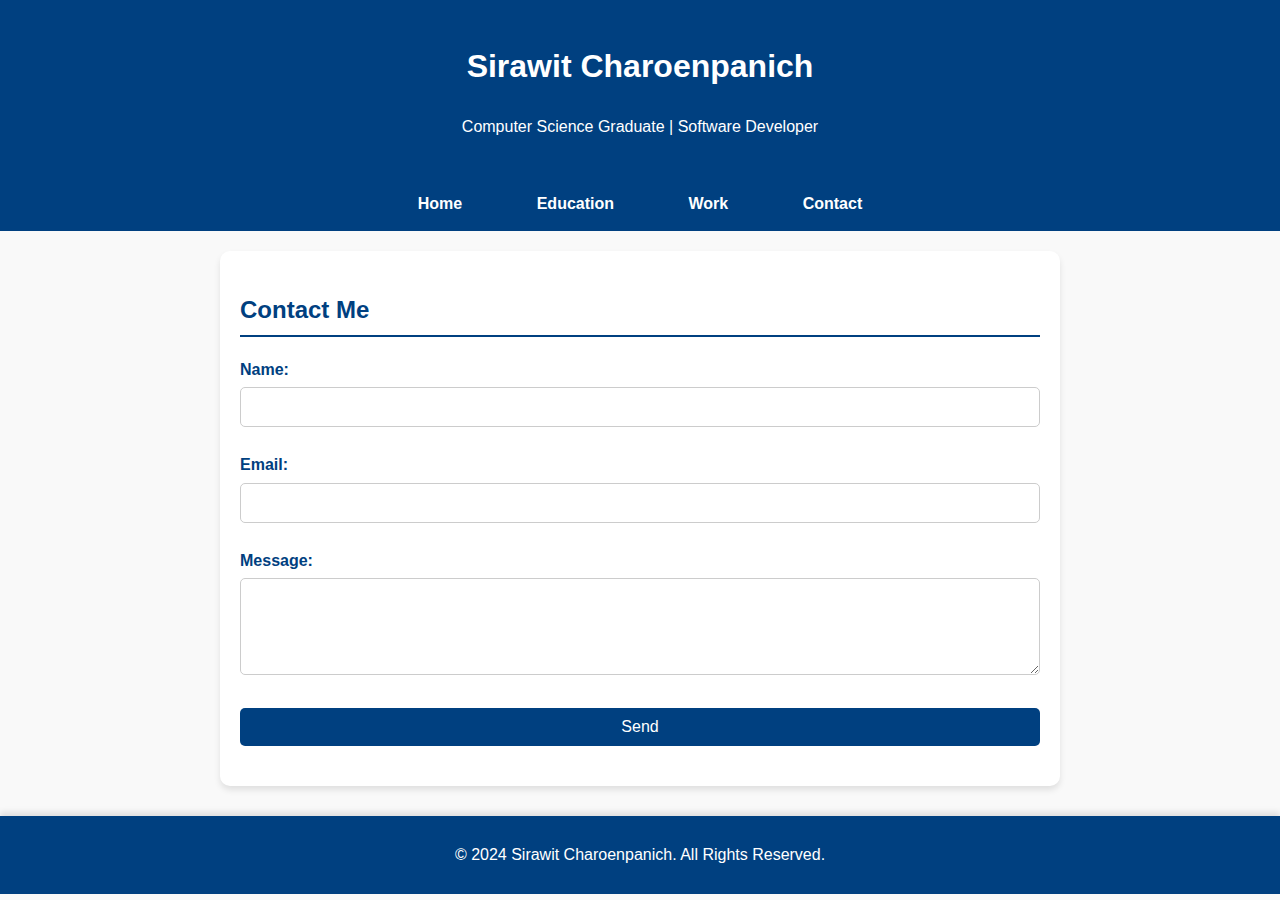
<file: Resume/contact.html>
<!DOCTYPE html>
<html lang="en">
<head>
    <meta charset="UTF-8">
    <meta name="viewport" content="width=device-width, initial-scale=1.0">
    <title>Sirawit Charoenpanich - Contact</title>
    <link rel="stylesheet" href="styles.css">
</head>
<body>

    <header>
        <h1>Sirawit Charoenpanich</h1>
        <p>Computer Science Graduate | Software Developer</p>
    </header>

    <nav>
        <ul>
            <li><a href="index.html">Home</a></li>
            <li><a href="education.html">Education</a></li>
            <li><a href="work.html">Work</a></li>
            <li><a href="contact.html">Contact</a></li>
        </ul>
    </nav>

    <main>
        <section id="contact">
            <h2>Contact Me</h2>

            <form class="contact-form">
                <div class="form-group">
                    <label for="name">Name:</label>
                    <input type="text" id="name" name="name" required>
                </div>

                <div class="form-group">
                    <label for="email">Email:</label>
                    <input type="email" id="email" name="email" required>
                </div>

                <div class="form-group">
                    <label for="message">Message:</label>
                    <textarea id="message" name="message" rows="5" required></textarea>
                </div>

                <button type="submit">Send</button>
            </form>
        </section>
    </main>

    <footer>
        <p>&copy; 2024 Sirawit Charoenpanich. All Rights Reserved.</p>
    </footer>

</body>
</html>
</file>
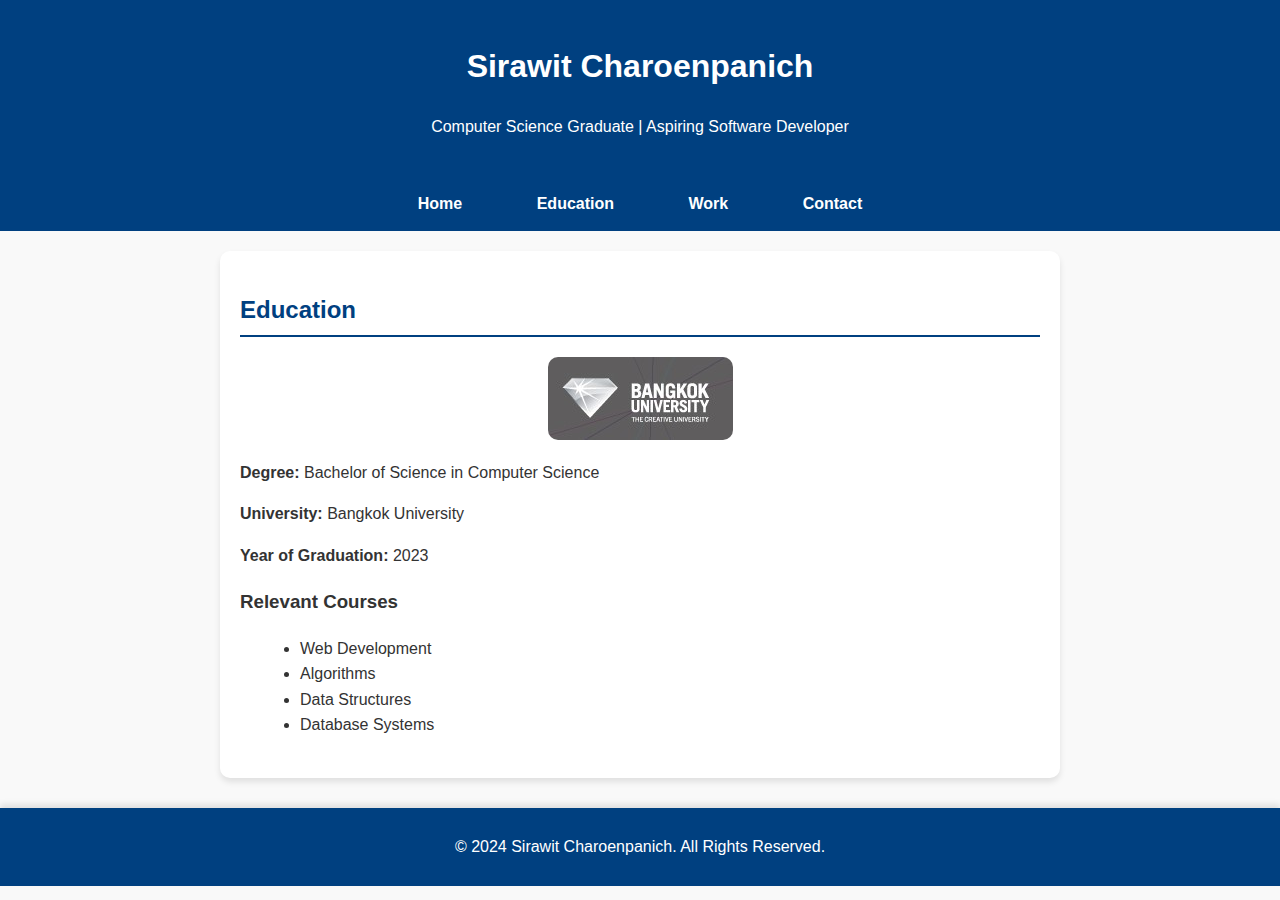
<file: Resume/education.html>
<!DOCTYPE html>
<html lang="en">
<head>
    <meta charset="UTF-8">
    <meta name="viewport" content="width=device-width, initial-scale=1.0">
    <title>Sirawit Charoenpanich - Education</title>
    <link rel="stylesheet" href="styles.css">
</head>
<body>

    <header>
        <h1>Sirawit Charoenpanich</h1>
        <p>Computer Science Graduate | Aspiring Software Developer</p>
    </header>

    <nav>
        <ul>
            <li><a href="index.html">Home</a></li>
            <li><a href="education.html">Education</a></li>
            <li><a href="work.html">Work</a></li>
            <li><a href="contact.html">Contact</a></li>
        </ul>
    </nav>

    <main>
        <section id="education">
            <h2>Education</h2>
            <img src="images/university.jpg" alt="Bangkok University" class="education-img">

            <div class="education-details">
                <p><strong>Degree:</strong> Bachelor of Science in Computer Science</p>
                <p><strong>University:</strong> Bangkok University</p>
                <p><strong>Year of Graduation:</strong> 2023</p>

                <h3>Relevant Courses</h3>
                <ul>
                    <li>Web Development</li>
                    <li>Algorithms</li>
                    <li>Data Structures</li>
                    <li>Database Systems</li>
                </ul>
            </div>
        </section>
    </main>

    <footer>
        <p>&copy; 2024 Sirawit Charoenpanich. All Rights Reserved.</p>
    </footer>

</body>
</html>
</file>
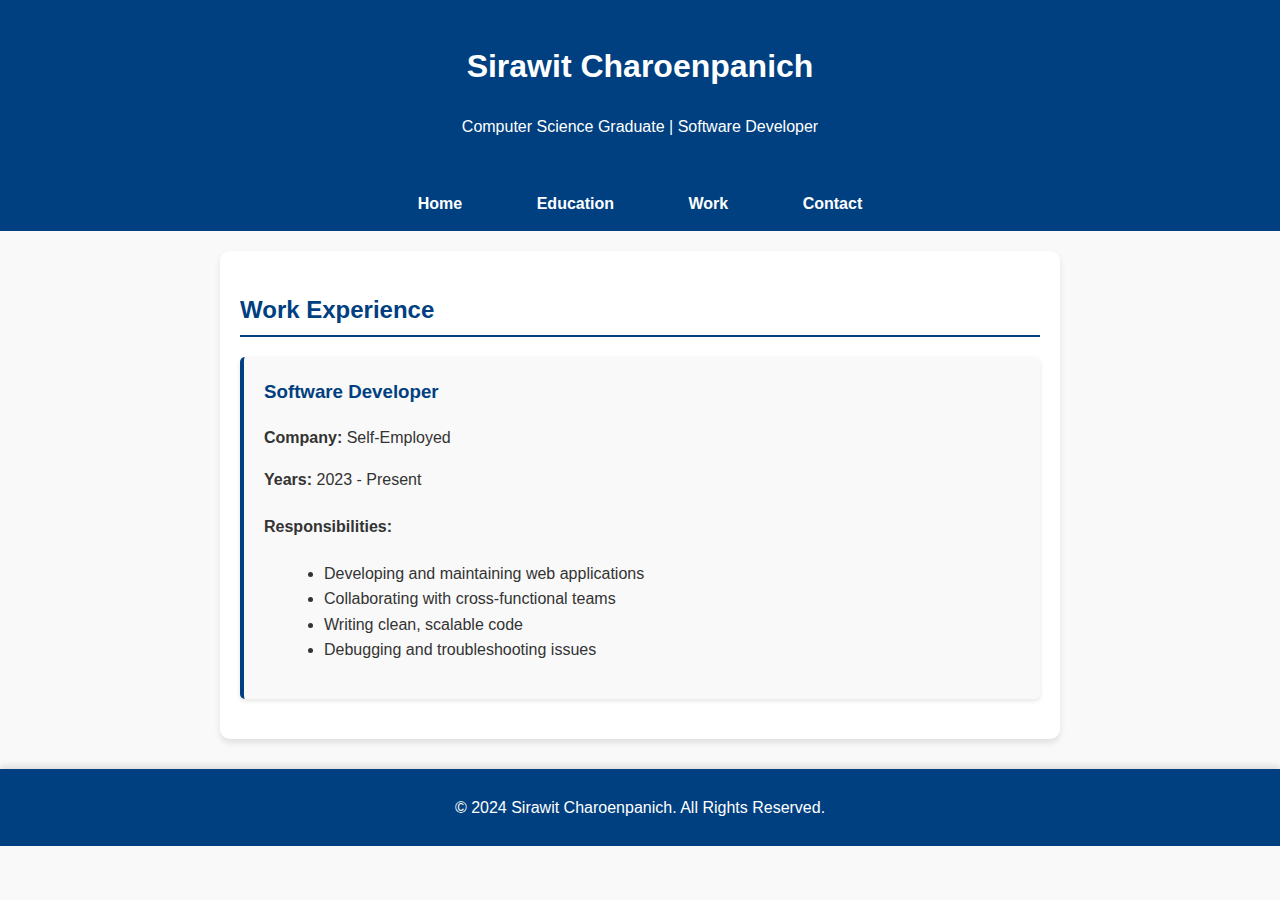
<file: Resume/work.html>
<!DOCTYPE html>
<html lang="en">
<head>
    <meta charset="UTF-8">
    <meta name="viewport" content="width=device-width, initial-scale=1.0">
    <title>Sirawit Charoenpanich - Work Experience</title>
    <link rel="stylesheet" href="styles.css">
</head>
<body>

    <header>
        <h1>Sirawit Charoenpanich</h1>
        <p>Computer Science Graduate | Software Developer</p>
    </header>

    <nav>
        <ul>
            <li><a href="index.html">Home</a></li>
            <li><a href="education.html">Education</a></li>
            <li><a href="work.html">Work</a></li>
            <li><a href="contact.html">Contact</a></li>
        </ul>
    </nav>

    <main>
        <section id="work-experience">
            <h2>Work Experience</h2>

            <div class="job-item">
                <h3>Software Developer</h3>
                <p><strong>Company:</strong> Self-Employed</p>
                <p><strong>Years:</strong> 2023 - Present</p>

                <h4>Responsibilities:</h4>
                <ul>
                    <li>Developing and maintaining web applications</li>
                    <li>Collaborating with cross-functional teams</li>
                    <li>Writing clean, scalable code</li>
                    <li>Debugging and troubleshooting issues</li>
                </ul>
            </div>
        </section>
    </main>

    <footer>
        <p>&copy; 2024 Sirawit Charoenpanich. All Rights Reserved.</p>
    </footer>

</body>
</html>
</file>
<file: Resume/styles.css>
/* Base Styles */
body {
    font-family: sans-serif;
    background-color: #f9f9f9;
    color: #333;
    margin: 0;
    padding: 0;
    line-height: 1.6;
}

/* Header Styles */
header {
    background-color: #004080;
    color: #ffffff;
    padding: 20px;
    text-align: center;
    box-shadow: 0px 4px 6px rgba(0, 0, 0, 0.1);
}

/* Navigation Styles */
nav ul {
    background-color: #004080;
    padding: 0;
    margin: 0;
    list-style: none;
    text-align: center;
}

nav ul li {
    display: inline;
    margin: 0 15px;
}

nav ul li a {
    text-decoration: none;
    color: #ffffff;
    font-weight: bold;
    padding: 15px 20px;
    display: inline-block;
    transition: background-color 0.3s ease;
}

nav ul li a:hover {
    background-color: #0059b3;
    border-radius: 5px;
}

/* Main Content Styles */
main {
    padding: 20px;
    max-width: 800px;
    margin: 20px auto;
    background-color: #ffffff;
    box-shadow: 0px 4px 6px rgba(0, 0, 0, 0.1);
    border-radius: 10px;
}

/* Section Styles */
section {
    margin-bottom: 20px;
}

section h2 {
    color: #004080;
    border-bottom: 2px solid #004080;
    padding-bottom: 5px;
    margin-bottom: 20px;
}

/* Education Section */
.education-img {
    max-width: 100%;
    height: auto;
    display: block;
    margin: 0 auto 20px;
    border-radius: 10px;
}

.education-details ul {
    list-style-type: disc;
    margin-left: 20px;
}

/* Work Experience Section */
.job-item {
    background-color: #f9f9f9;
    padding: 20px;
    margin-bottom: 20px;
    border-left: 4px solid #004080;
    box-shadow: 0 2px 5px rgba(0, 0, 0, 0.1);
    border-radius: 5px;
}

.job-item h3 {
    margin-top: 0;
    color: #004080;
}

.job-item ul {
    list-style-type: disc;
    margin-left: 20px;
}

/* Contact Form Styles */
.contact-form {
    display: flex;
    flex-direction: column;
}

.form-group {
    margin-bottom: 15px;
}

label {
    font-weight: bold;
    margin-bottom: 5px;
    display: block;
    color: #004080;
}

input[type="text"], 
input[type="email"], 
textarea {
    width: 100%;
    padding: 10px;
    margin-bottom: 10px;
    border: 1px solid #ccc;
    border-radius: 5px;
    box-sizing: border-box;
    font-size: 1em;
}

textarea {
    resize: vertical;
}

button {
    padding: 10px 20px;
    background-color: #004080;
    color: #ffffff;
    border: none;
    border-radius: 5px;
    font-size: 1em;
    cursor: pointer;
    transition: background-color 0.3s ease;
}

button:hover {
    background-color: #0059b3;
}

/* Footer Styles */
footer {
    background-color: #004080;
    color: #ffffff;
    text-align: center;
    padding: 10px 0;
    margin-top: 30px;
    box-shadow: 0px -4px 6px rgba(0, 0, 0, 0.1);
}
</file>
